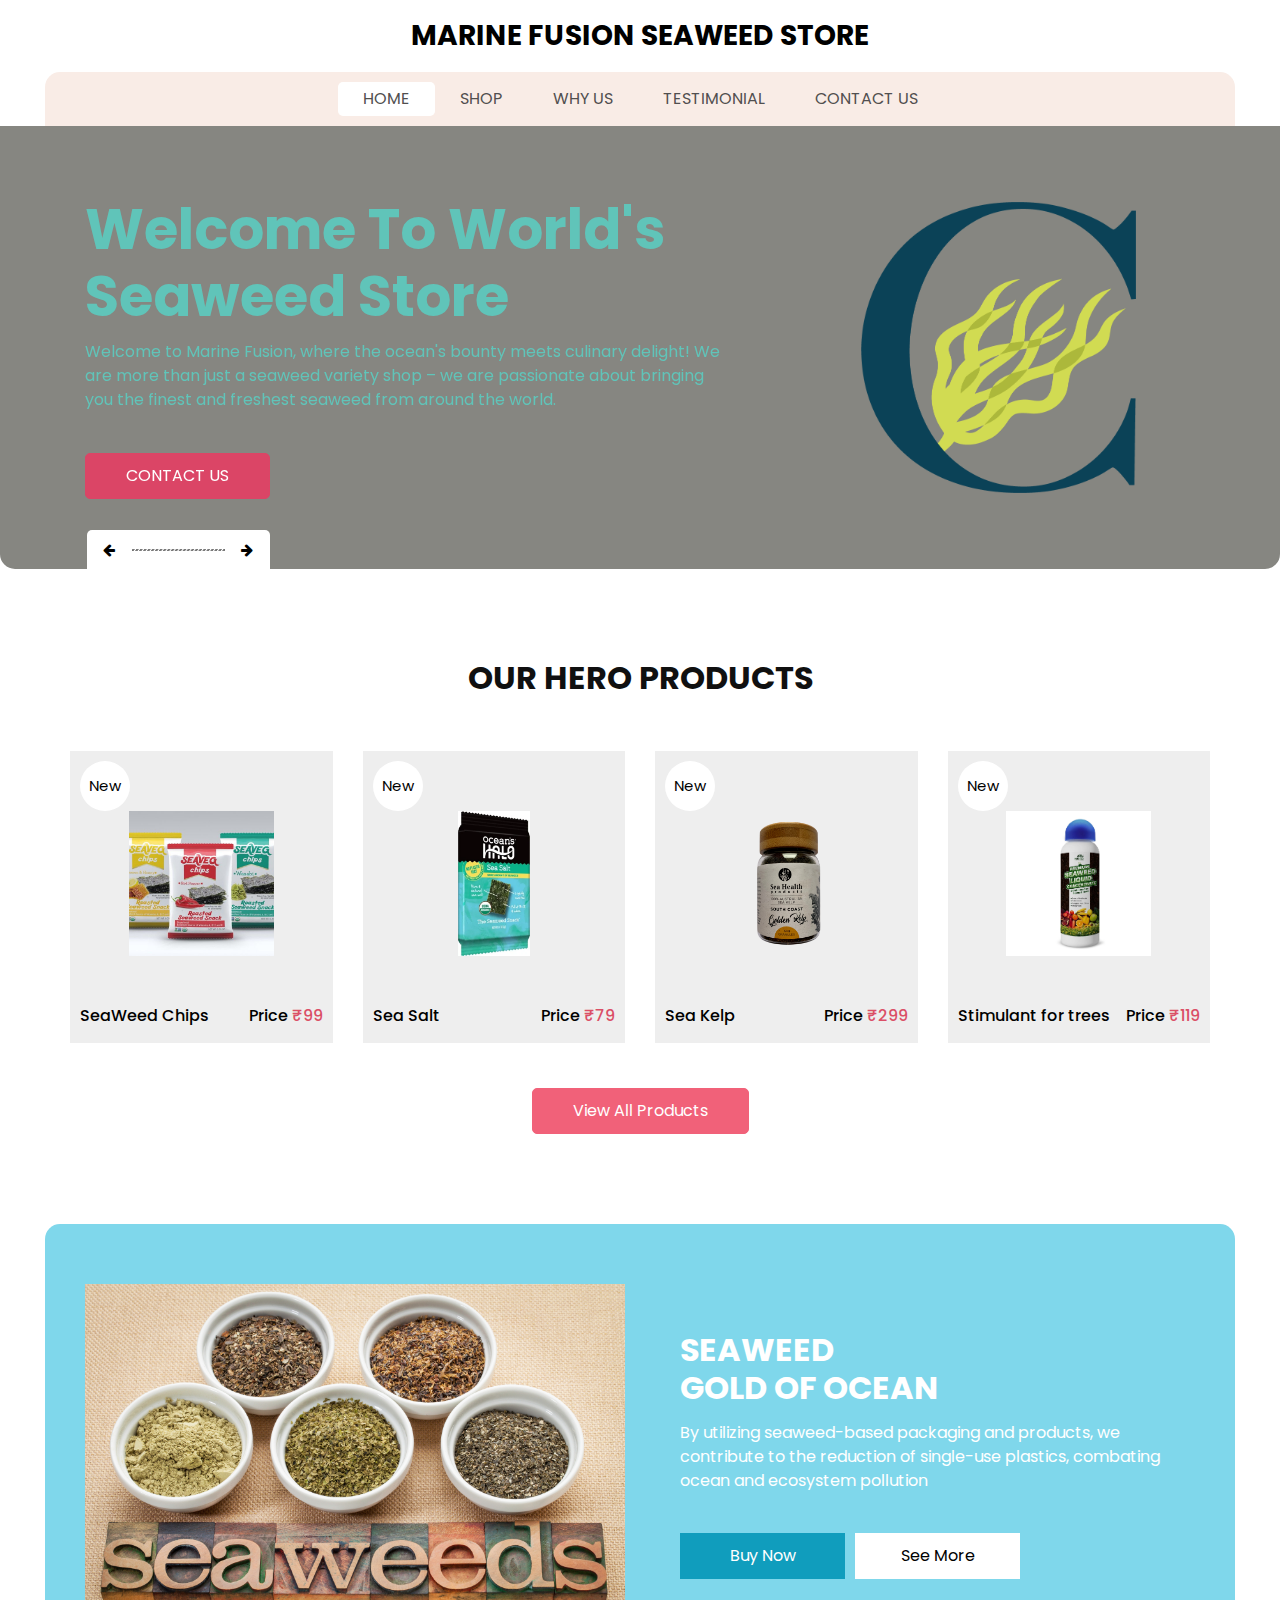
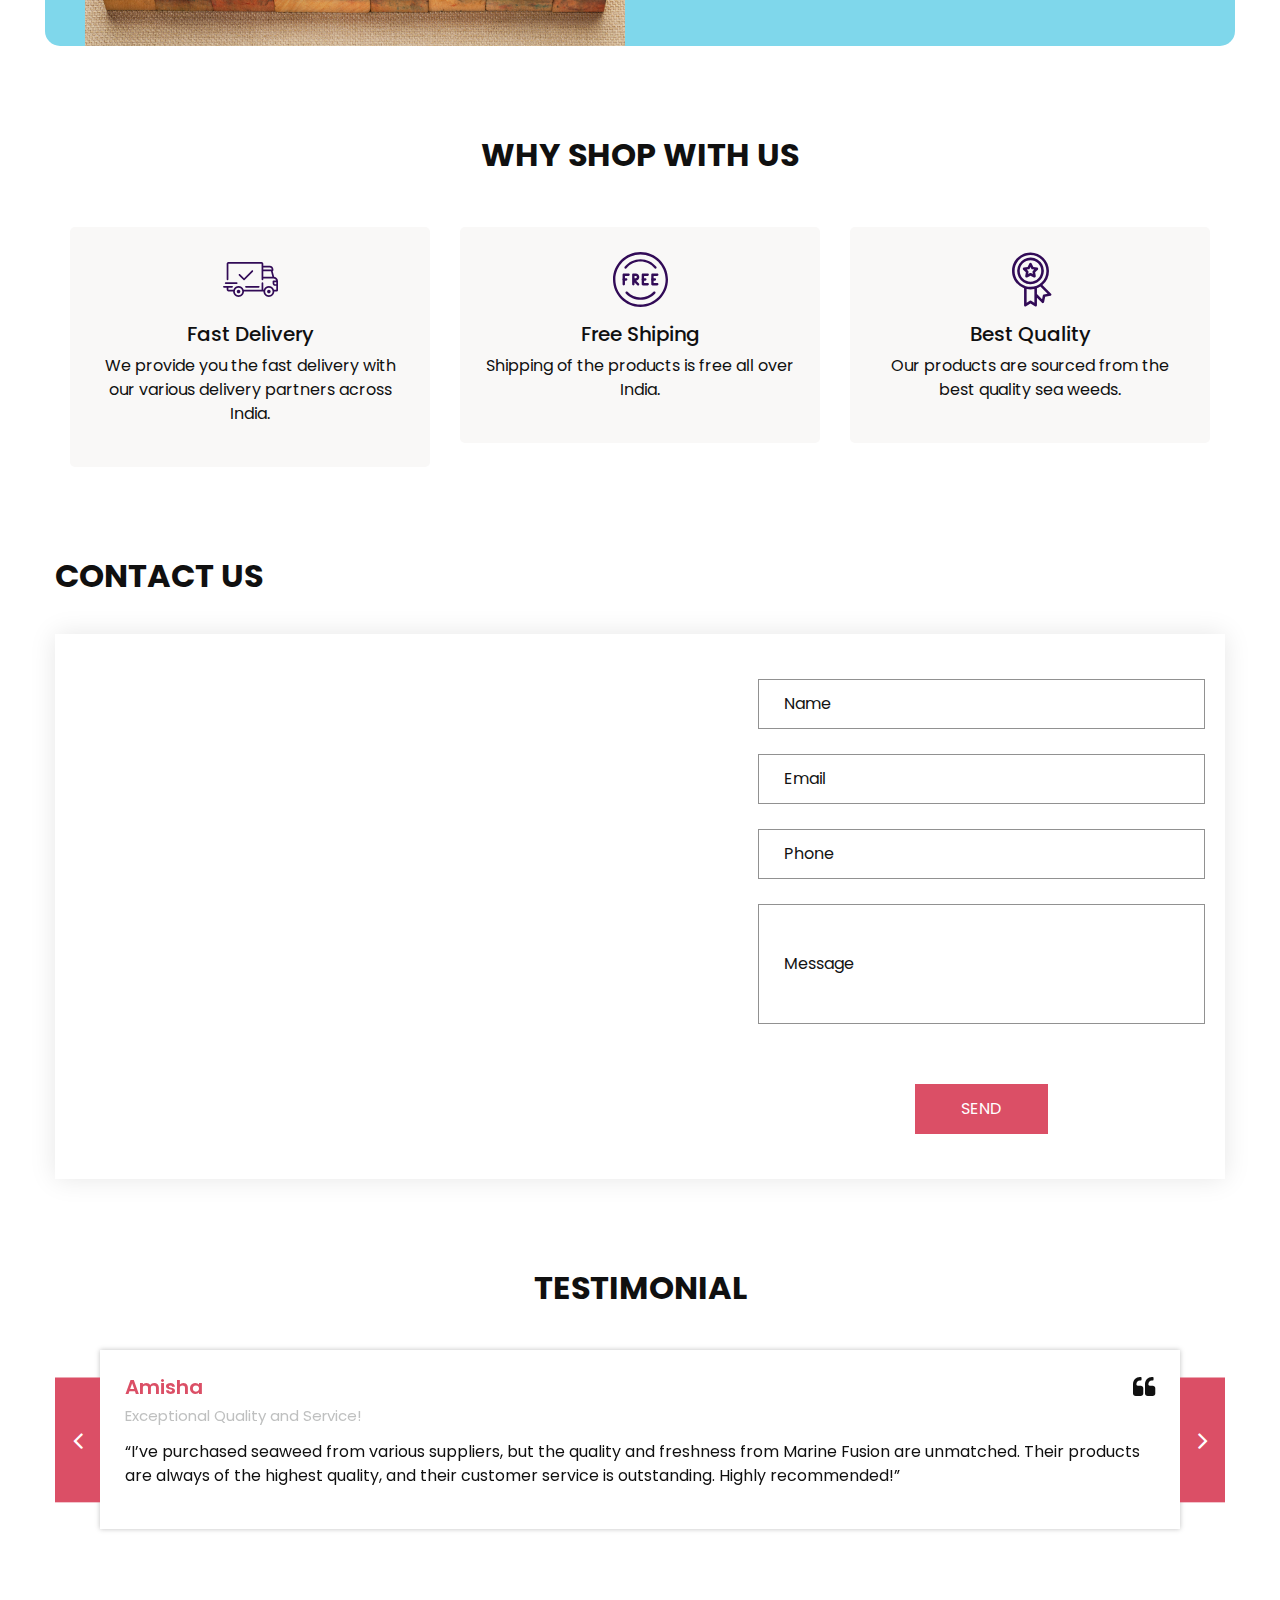
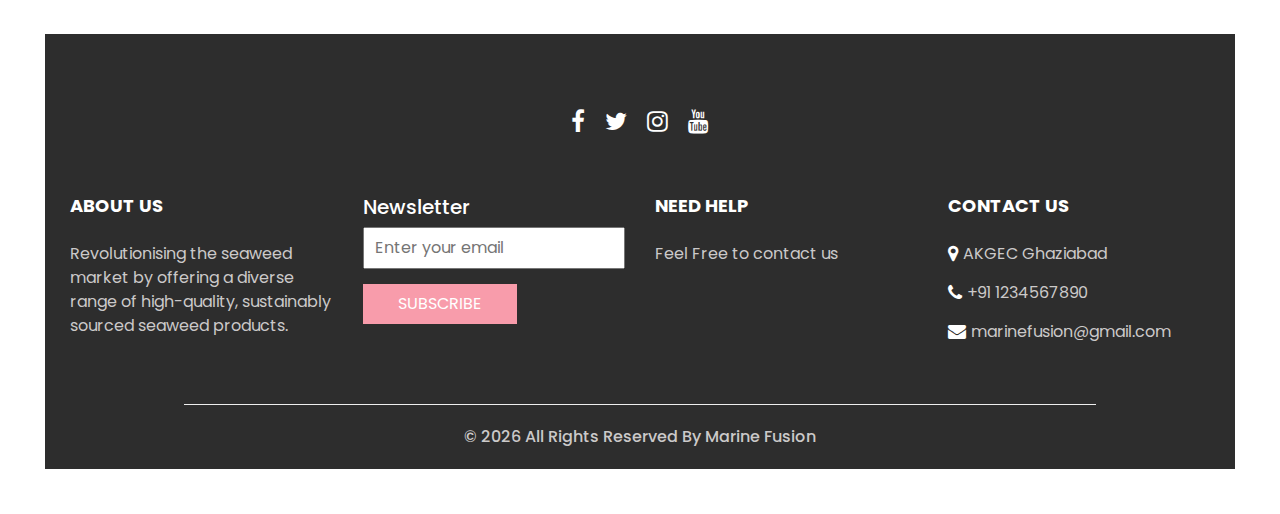
<file: index.html>
<!DOCTYPE html>
<html>

<head>
  <!-- Basic -->
  <meta charset="utf-8" />
  <meta http-equiv="X-UA-Compatible" content="IE=edge" />
  <!-- Mobile Metas -->
  <meta name="viewport" content="width=device-width, initial-scale=1, shrink-to-fit=no" />
  <!-- Site Metas -->
  <meta name="keywords" content="" />
  <meta name="description" content="" />
  <meta name="author" content="" />
  <link rel="shortcut icon" href="images/favicon.png" type="image/x-icon">

  <title>
    Marine Fusion
  </title>

  <!-- slider stylesheet -->
  <link rel="stylesheet" type="text/css" href="https://cdnjs.cloudflare.com/ajax/libs/OwlCarousel2/2.3.4/assets/owl.carousel.min.css" />

  <!-- bootstrap core css -->
  <link rel="stylesheet" type="text/css" href="css/bootstrap.css" />

  <!-- Custom styles for this template -->
  <link href="css/style.css" rel="stylesheet" />
  <!-- responsive style -->
  <link href="css/responsive.css" rel="stylesheet" />
</head>

<body>
  <div class="hero_area">
    <!-- header section strats -->
    <header class="header_section">
      <nav class="navbar navbar-expand-lg custom_nav-container ">
        <a class="navbar-brand" href="index.html">
          <span>
           Marine Fusion Seaweed Store
          </span>
        </a>
        <button class="navbar-toggler" type="button" data-toggle="collapse" data-target="#navbarSupportedContent" aria-controls="navbarSupportedContent" aria-expanded="false" aria-label="Toggle navigation">
          <span class=""></span>
        </button>

        <div class="collapse navbar-collapse" id="navbarSupportedContent">
          <ul class="navbar-nav  ">
            <li class="nav-item active">
              <a class="nav-link" href="index.html">Home <span class="sr-only">(current)</span></a>
            </li>
            <li class="nav-item">
              <a class="nav-link" href="shop.html">
                Shop
              </a>
            </li>
            <li class="nav-item">
              <a class="nav-link" href="why.html">
                Why Us
              </a>
            </li>
            <li class="nav-item">
              <a class="nav-link" href="testimonial.html">
                Testimonial
              </a>
            </li>
            <li class="nav-item">
              <a class="nav-link" href="contact.html">Contact Us</a>
            </li>
          </ul>
          
            
           
          </div>
        </div>
      </nav>
    </header>
    <!-- end header section -->
    <!-- slider section -->

    <section class="slider_section">
      <div class="slider_container">
        <div id="carouselExampleIndicators" class="carousel slide" data-ride="carousel">
          <div class="carousel-inner">
            <div class="carousel-item active">
              <div class="container-fluid">
                <div class="row">
                  <div class="col-md-7">
                    <div class="detail-box">
                      <h1>
                        Welcome To World's <br>
                        Seaweed Store
                      </h1>
                      <p>
                        Welcome to Marine Fusion, where the ocean's bounty meets culinary delight! We are more than just a seaweed variety shop – we are passionate about bringing you the finest and freshest seaweed from around the world.
                      </p>
                      <a href="contact.html">
                        Contact Us
                      </a>
                    </div>
                  </div>
                  <div class="col-md-5 ">
                    <div class="img-box">
                      <img src="images/myimg1.png" alt="" />
                    </div>
                  </div>
                </div>
              </div>
            </div>
            <div class="carousel-item ">
              <div class="container-fluid">
                <div class="row">
                  <div class="col-md-7">
                    <div class="detail-box">
                      <h1>
                        Welcome To World's <br>
                        Seaweed Store
                      </h1>
                      <p>
                        Welcome to Marine Fusion, where the ocean's bounty meets culinary delight! We are more than just a seaweed variety shop – we are passionate about bringing you the finest and freshest seaweed from around the world.
                      </p>
                      <a href="">
                        Contact Us
                      </a>
                    </div>
                  </div>
                  <div class="col-md-5 ">
                    <div class="img-box">
                      <img src="images/im.jpg" alt="" />
                    </div>
                  </div>
                </div>
              </div>
            </div>
            <div class="carousel-item ">
              <div class="container-fluid">
                <div class="row">
                  <div class="col-md-7">
                    <div class="detail-box">
                      <h1>
                        Welcome To World's <br>
                        Seaweed Store
                      </h1>
                      <p>
                        Welcome to Marine Fusion, where the ocean's bounty meets culinary delight! We are more than just a seaweed variety shop – we are passionate about bringing you the finest and freshest seaweed from around the world.
                      </p>
                      <a href="">
                        Contact Us
                      </a>
                    </div>
                  </div>
                  <div class="col-md-5 ">
                    <div class="img-box">
                      <img src="images/im.jpg" alt="" />
                    </div>
                  </div>
                </div>
              </div>
            </div>
          </div>
          <div class="carousel_btn-box">
            <a class="carousel-control-prev" href="#carouselExampleIndicators" role="button" data-slide="prev">
              <i class="fa fa-arrow-left" aria-hidden="true"></i>
              <span class="sr-only">Previous</span>
            </a>
            <img src="images/line.png" alt="" />
            <a class="carousel-control-next" href="#carouselExampleIndicators" role="button" data-slide="next">
              <i class="fa fa-arrow-right" aria-hidden="true"></i>
              <span class="sr-only">Next</span>
            </a>
          </div>
        </div>
      </div>
    </section>

    <!-- end slider section -->
  </div>
  <!-- end hero area -->

  <!-- shop section -->

  <section class="shop_section layout_padding">
    <div class="container">
      <div class="heading_container heading_center">
        <h2>
          Our Hero Products
        </h2>
      </div>
      <div class="row">
        <div class="col-sm-6 col-md-4 col-lg-3">
          <div class="box">
            <a href="">
              <div class="img-box">
                <img src="images/MySeaweed chips.jpg" alt="">
              </div>
              <div class="detail-box">
                <h6>
                  SeaWeed Chips
                </h6>
                <h6>
                  Price
                  <span>
                    ₹99
                  </span>
                </h6>
              </div>
              <div class="new">
                <span>
                  New
                </span>
              </div>
            </a>
          </div>
        </div>
        <div class="col-sm-6 col-md-4 col-lg-3">
          <div class="box">
            <a href="">
              <div class="img-box">
                <img src="images/MyseaSalt.jpg.webp" alt="">
              </div>
              <div class="detail-box">
                <h6>
                  Sea Salt
                </h6>
                <h6>
                  Price
                  <span>
                    ₹79
                  </span>
                </h6>
              </div>
              <div class="new">
                <span>
                  New
                </span>
              </div>
            </a>
          </div>
        </div>
        <div class="col-sm-6 col-md-4 col-lg-3">
          <div class="box">
            <a href="">
              <div class="img-box">
                <img src="images/MySea Kelp.PNG" alt="">
              </div>
              <div class="detail-box">
                <h6>
                  Sea Kelp
                </h6>
                <h6>
                  Price
                  <span>
                    ₹299
                  </span>
                </h6>
              </div>
              <div class="new">
                <span>
                  New
                </span>
              </div>
            </a>
          </div>
        </div>
        <div class="col-sm-6 col-md-4 col-lg-3">
          <div class="box">
            <a href="">
              <div class="img-box">
                <img src="images/MyStimulant for trees.jpg.webp" alt="">
              </div>
              <div class="detail-box">
                <h6>
                  Stimulant for trees
                </h6>
                <h6>
                  Price
                  <span>
                    ₹119
                  </span>
                </h6>
              </div>
              <div class="new">
                <span>
                  New
                </span>
              </div>
            </a>
          </div>
        </div>
      </div>
      <div class="btn-box">
        <a href="shop.html">
          View All Products
        </a>
      </div>
    </div>
  </section>

  <!-- end shop section -->

  <!-- saving section -->

  <section class="saving_section ">
    <div class="box">
      <div class="container-fluid">
        <div class="row">
          <div class="col-lg-6">
            <div class="img-box">
              <img src="images/myimg2.jpg" alt="">
            </div>
          </div>
          <div class="col-lg-6">
            <div class="detail-box">
              <div class="heading_container">
                <h2>
                  Seaweed <br>
                  gold of ocean
                </h2>
              </div>
              <p>
                By utilizing seaweed-based packaging and products, we contribute to the reduction of single-use plastics, combating ocean and ecosystem pollution
              </p>
              <div class="btn-box">
                <a href="shop.html" class="btn1">
                  Buy Now
                </a>
                <a href="why.html" class="btn2">
                  See More
                </a>
              </div>
            </div>
          </div>
        </div>
      </div>
    </div>
  </section>

  <!-- end saving section -->

  <!-- why section -->

  <section class="why_section layout_padding">
    <div class="container">
      <div class="heading_container heading_center">
        <h2>
          Why Shop With Us
        </h2>
      </div>
      <div class="row">
        <div class="col-md-4">
          <div class="box ">
            <div class="img-box">
              <svg version="1.1" id="Layer_1" xmlns="http://www.w3.org/2000/svg" xmlns:xlink="http://www.w3.org/1999/xlink" x="0px" y="0px" viewBox="0 0 512 512" style="enable-background:new 0 0 512 512;" xml:space="preserve">
                <g>
                  <g>
                    <path d="M476.158,231.363l-13.259-53.035c3.625-0.77,6.345-3.986,6.345-7.839v-8.551c0-18.566-15.105-33.67-33.67-33.67h-60.392
                 V110.63c0-9.136-7.432-16.568-16.568-16.568H50.772c-9.136,0-16.568,7.432-16.568,16.568V256c0,4.427,3.589,8.017,8.017,8.017
                 c4.427,0,8.017-3.589,8.017-8.017V110.63c0-0.295,0.239-0.534,0.534-0.534h307.841c0.295,0,0.534,0.239,0.534,0.534v145.372
                 c0,4.427,3.589,8.017,8.017,8.017c4.427,0,8.017-3.589,8.017-8.017v-9.088h94.569c0.008,0,0.014,0.002,0.021,0.002
                 c0.008,0,0.015-0.001,0.022-0.001c11.637,0.008,21.518,7.646,24.912,18.171h-24.928c-4.427,0-8.017,3.589-8.017,8.017v17.102
                 c0,13.851,11.268,25.119,25.119,25.119h9.086v35.273h-20.962c-6.886-19.883-25.787-34.205-47.982-34.205
                 s-41.097,14.322-47.982,34.205h-3.86v-60.393c0-4.427-3.589-8.017-8.017-8.017c-4.427,0-8.017,3.589-8.017,8.017v60.391H192.817
                 c-6.886-19.883-25.787-34.205-47.982-34.205s-41.097,14.322-47.982,34.205H50.772c-0.295,0-0.534-0.239-0.534-0.534v-17.637
                 h34.739c4.427,0,8.017-3.589,8.017-8.017s-3.589-8.017-8.017-8.017H8.017c-4.427,0-8.017,3.589-8.017,8.017
                 s3.589,8.017,8.017,8.017h26.188v17.637c0,9.136,7.432,16.568,16.568,16.568h43.304c-0.002,0.178-0.014,0.355-0.014,0.534
                 c0,27.996,22.777,50.772,50.772,50.772s50.772-22.776,50.772-50.772c0-0.18-0.012-0.356-0.014-0.534h180.67
                 c-0.002,0.178-0.014,0.355-0.014,0.534c0,27.996,22.777,50.772,50.772,50.772c27.995,0,50.772-22.776,50.772-50.772
                 c0-0.18-0.012-0.356-0.014-0.534h26.203c4.427,0,8.017-3.589,8.017-8.017v-85.511C512,251.989,496.423,234.448,476.158,231.363z
                  M375.182,144.301h60.392c9.725,0,17.637,7.912,17.637,17.637v0.534h-78.029V144.301z M375.182,230.881v-52.376h71.235
                 l13.094,52.376H375.182z M144.835,401.904c-19.155,0-34.739-15.583-34.739-34.739s15.584-34.739,34.739-34.739
                 c19.155,0,34.739,15.583,34.739,34.739S163.99,401.904,144.835,401.904z M427.023,401.904c-19.155,0-34.739-15.583-34.739-34.739
                 s15.584-34.739,34.739-34.739c19.155,0,34.739,15.583,34.739,34.739S446.178,401.904,427.023,401.904z M495.967,299.29h-9.086
                 c-5.01,0-9.086-4.076-9.086-9.086v-9.086h18.171V299.29z" />
                  </g>
                </g>
                <g>
                  <g>
                    <path d="M144.835,350.597c-9.136,0-16.568,7.432-16.568,16.568c0,9.136,7.432,16.568,16.568,16.568
                 c9.136,0,16.568-7.432,16.568-16.568C161.403,358.029,153.971,350.597,144.835,350.597z" />
                  </g>
                </g>
                <g>
                  <g>
                    <path d="M427.023,350.597c-9.136,0-16.568,7.432-16.568,16.568c0,9.136,7.432,16.568,16.568,16.568
                 c9.136,0,16.568-7.432,16.568-16.568C443.591,358.029,436.159,350.597,427.023,350.597z" />
                  </g>
                </g>
                <g>
                  <g>
                    <path d="M332.96,316.393H213.244c-4.427,0-8.017,3.589-8.017,8.017s3.589,8.017,8.017,8.017H332.96
                 c4.427,0,8.017-3.589,8.017-8.017S337.388,316.393,332.96,316.393z" />
                  </g>
                </g>
                <g>
                  <g>
                    <path d="M127.733,282.188H25.119c-4.427,0-8.017,3.589-8.017,8.017s3.589,8.017,8.017,8.017h102.614
                 c4.427,0,8.017-3.589,8.017-8.017S132.16,282.188,127.733,282.188z" />
                  </g>
                </g>
                <g>
                  <g>
                    <path d="M278.771,173.37c-3.13-3.13-8.207-3.13-11.337,0.001l-71.292,71.291l-37.087-37.087c-3.131-3.131-8.207-3.131-11.337,0
                 c-3.131,3.131-3.131,8.206,0,11.337l42.756,42.756c1.565,1.566,3.617,2.348,5.668,2.348s4.104-0.782,5.668-2.348l76.96-76.96
                 C281.901,181.576,281.901,176.501,278.771,173.37z" />
                  </g>
                </g>
                <g>
                </g>
                <g>
                </g>
                <g>
                </g>
                <g>
                </g>
                <g>
                </g>
                <g>
                </g>
                <g>
                </g>
                <g>
                </g>
                <g>
                </g>
                <g>
                </g>
                <g>
                </g>
                <g>
                </g>
                <g>
                </g>
                <g>
                </g>
                <g>
                </g>
              </svg>
            </div>
            <div class="detail-box">
              <h5>
                Fast Delivery
              </h5>
              <p>
                We provide you the fast delivery with our various delivery partners across India.
              </p>
            </div>
          </div>
        </div>
        <div class="col-md-4">
          <div class="box ">
            <div class="img-box">
              <svg version="1.1" id="Capa_1" xmlns="http://www.w3.org/2000/svg" xmlns:xlink="http://www.w3.org/1999/xlink" x="0px" y="0px" viewBox="0 0 490.667 490.667" style="enable-background:new 0 0 490.667 490.667;" xml:space="preserve">
                <g>
                  <g>
                    <path d="M138.667,192H96c-5.888,0-10.667,4.779-10.667,10.667V288c0,5.888,4.779,10.667,10.667,10.667s10.667-4.779,10.667-10.667
                 v-74.667h32c5.888,0,10.667-4.779,10.667-10.667S144.555,192,138.667,192z" />
                  </g>
                </g>
                <g>
                  <g>
                    <path d="M117.333,234.667H96c-5.888,0-10.667,4.779-10.667,10.667S90.112,256,96,256h21.333c5.888,0,10.667-4.779,10.667-10.667
                 S123.221,234.667,117.333,234.667z" />
                  </g>
                </g>
                <g>
                  <g>
                    <path d="M245.333,0C110.059,0,0,110.059,0,245.333s110.059,245.333,245.333,245.333s245.333-110.059,245.333-245.333
                 S380.608,0,245.333,0z M245.333,469.333c-123.52,0-224-100.48-224-224s100.48-224,224-224s224,100.48,224,224
                 S368.853,469.333,245.333,469.333z" />
                  </g>
                </g>
                <g>
                  <g>
                    <path d="M386.752,131.989C352.085,88.789,300.544,64,245.333,64s-106.752,24.789-141.419,67.989
                 c-3.691,4.587-2.965,11.307,1.643,14.997c4.587,3.691,11.307,2.965,14.976-1.643c30.613-38.144,76.096-60.011,124.8-60.011
                 s94.187,21.867,124.779,60.011c2.112,2.624,5.205,3.989,8.32,3.989c2.368,0,4.715-0.768,6.677-2.347
                 C389.717,143.296,390.443,136.576,386.752,131.989z" />
                  </g>
                </g>
                <g>
                  <g>
                    <path d="M376.405,354.923c-4.224-4.032-11.008-3.861-15.061,0.405c-30.613,32.235-71.808,50.005-116.011,50.005
                 s-85.397-17.771-115.989-50.005c-4.032-4.309-10.816-4.437-15.061-0.405c-4.309,4.053-4.459,10.816-0.405,15.083
                 c34.667,36.544,81.344,56.661,131.456,56.661s96.789-20.117,131.477-56.661C380.864,365.739,380.693,358.976,376.405,354.923z" />
                  </g>
                </g>
                <g>
                  <g>
                    <path d="M206.805,255.723c15.701-2.027,27.861-15.488,27.861-31.723c0-17.643-14.357-32-32-32h-21.333
                 c-5.888,0-10.667,4.779-10.667,10.667v42.581c0,0.043,0,0.107,0,0.149V288c0,5.888,4.779,10.667,10.667,10.667
                 S192,293.888,192,288v-16.917l24.448,24.469c2.091,2.069,4.821,3.115,7.552,3.115c2.731,0,5.461-1.045,7.531-3.136
                 c4.16-4.16,4.16-10.923,0-15.083L206.805,255.723z M192,234.667v-21.333h10.667c5.867,0,10.667,4.779,10.667,10.667
                 s-4.8,10.667-10.667,10.667H192z" />
                  </g>
                </g>
                <g>
                  <g>
                    <path d="M309.333,277.333h-32v-64h32c5.888,0,10.667-4.779,10.667-10.667S315.221,192,309.333,192h-42.667
                 c-5.888,0-10.667,4.779-10.667,10.667V288c0,5.888,4.779,10.667,10.667,10.667h42.667c5.888,0,10.667-4.779,10.667-10.667
                 S315.221,277.333,309.333,277.333z" />
                  </g>
                </g>
                <g>
                  <g>
                    <path d="M288,234.667h-21.333c-5.888,0-10.667,4.779-10.667,10.667S260.779,256,266.667,256H288
                 c5.888,0,10.667-4.779,10.667-10.667S293.888,234.667,288,234.667z" />
                  </g>
                </g>
                <g>
                  <g>
                    <path d="M394.667,277.333h-32v-64h32c5.888,0,10.667-4.779,10.667-10.667S400.555,192,394.667,192H352
                 c-5.888,0-10.667,4.779-10.667,10.667V288c0,5.888,4.779,10.667,10.667,10.667h42.667c5.888,0,10.667-4.779,10.667-10.667
                 S400.555,277.333,394.667,277.333z" />
                  </g>
                </g>
                <g>
                  <g>
                    <path d="M373.333,234.667H352c-5.888,0-10.667,4.779-10.667,10.667S346.112,256,352,256h21.333
                 c5.888,0,10.667-4.779,10.667-10.667S379.221,234.667,373.333,234.667z" />
                  </g>
                </g>
                <g>
                </g>
                <g>
                </g>
                <g>
                </g>
                <g>
                </g>
                <g>
                </g>
                <g>
                </g>
                <g>
                </g>
                <g>
                </g>
                <g>
                </g>
                <g>
                </g>
                <g>
                </g>
                <g>
                </g>
                <g>
                </g>
                <g>
                </g>
                <g>
                </g>
              </svg>
            </div>
            <div class="detail-box">
              <h5>
                Free Shiping
              </h5>
              <p>
                Shipping of the products is free all over India.
              </p>
            </div>
          </div>
        </div>
        <div class="col-md-4">
          <div class="box ">
            <div class="img-box">
              <svg id="_30_Premium" height="512" viewBox="0 0 512 512" width="512" xmlns="http://www.w3.org/2000/svg" data-name="30_Premium">
                <g id="filled">
                  <path d="m252.92 300h3.08a124.245 124.245 0 1 0 -4.49-.09c.075.009.15.023.226.03.394.039.789.06 1.184.06zm-96.92-124a100 100 0 1 1 100 100 100.113 100.113 0 0 1 -100-100z" />
                  <path d="m447.445 387.635-80.4-80.4a171.682 171.682 0 0 0 60.955-131.235c0-94.841-77.159-172-172-172s-172 77.159-172 172c0 73.747 46.657 136.794 112 161.2v158.8c-.3 9.289 11.094 15.384 18.656 9.984l41.344-27.562 41.344 27.562c7.574 5.4 18.949-.7 18.656-9.984v-70.109l46.6 46.594c6.395 6.789 18.712 3.025 20.253-6.132l9.74-48.724 48.725-9.742c9.163-1.531 12.904-13.893 6.127-20.252zm-339.445-211.635c0-81.607 66.393-148 148-148s148 66.393 148 148-66.393 148-148 148-148-66.393-148-148zm154.656 278.016a12 12 0 0 0 -13.312 0l-29.344 19.562v-129.378a172.338 172.338 0 0 0 72 0v129.38zm117.381-58.353a12 12 0 0 0 -9.415 9.415l-6.913 34.58-47.709-47.709v-54.749a171.469 171.469 0 0 0 31.467-15.6l67.151 67.152z" />
                  <path d="m287.62 236.985c8.349 4.694 19.251-3.212 17.367-12.618l-5.841-35.145 25.384-25c7.049-6.5 2.89-19.3-6.634-20.415l-35.23-5.306-15.933-31.867c-4.009-8.713-17.457-8.711-21.466 0l-15.933 31.866-35.23 5.306c-9.526 1.119-13.681 13.911-6.634 20.415l25.384 25-5.841 35.145c-1.879 9.406 9 17.31 17.367 12.618l31.62-16.414zm-53-32.359 2.928-17.615a12 12 0 0 0 -3.417-10.516l-12.721-12.531 17.658-2.66a12 12 0 0 0 8.947-6.5l7.985-15.971 7.985 15.972a12 12 0 0 0 8.947 6.5l17.658 2.66-12.723 12.535a12 12 0 0 0 -3.417 10.516l2.928 17.615-15.849-8.231a12 12 0 0 0 -11.058 0z" />
                </g>
              </svg>
            </div>
            <div class="detail-box">
              <h5>
                Best Quality
              </h5>
              <p>
                Our products are sourced from the best quality sea weeds.
              </p>
            </div>
          </div>
        </div>
      </div>
    </div>
  </section>

  <!-- end why section -->


  <!-- gift section -->



  <!-- contact section -->

  <section class="contact_section ">
    <div class="container px-0">
      <div class="heading_container ">
        <h2 class="">
          Contact Us
        </h2>
      </div>
    </div>
    <div class="container container-bg">
      <div class="row">
        <div class="col-lg-7 col-md-6 px-0">
          <div class="map_container">
            <div class="map-responsive">
              <iframe src="https://www.google.com/maps/embed/v1/place?key=AIzaSyACXCxzExnnJjYpPfj52h8AEzF9ul72XkI&q=Ajay+Kumar+Garg+Engineering+College+Ghaziabad" width="600" height="300" frameborder="0" style="border:0; width: 100%; height:100%" allowfullscreen></iframe>
            </div>
          </div>
        </div>
        <div class="col-md-6 col-lg-5 px-0">
          <form action="#">
            <div>
              <input type="text" placeholder="Name" />
            </div>
            <div>
              <input type="email" placeholder="Email" />
            </div>
            <div>
              <input type="text" placeholder="Phone" />
            </div>
            <div>
              <input type="text" class="message-box" placeholder="Message" />
            </div>
            <div class="d-flex ">
              <button>
                SEND
              </button>
            </div>
          </form>
        </div>
      </div>
    </div>
  </section>

  <!-- end contact section -->

  <!-- client section -->
  <section class="client_section layout_padding">
    <div class="container">
      <div class="heading_container heading_center">
        <h2>
          Testimonial
        </h2>
      </div>
    </div>
    <div class="container px-0">
      <div id="customCarousel2" class="carousel  carousel-fade" data-ride="carousel">
        <div class="carousel-inner">
          <div class="carousel-item active">
            <div class="box">
              <div class="client_info">
                <div class="client_name">
                  <h5>
                    Amisha
                  </h5>
                  <h6>
                    Exceptional Quality and Service!
                  </h6>
                </div>
                <i class="fa fa-quote-left" aria-hidden="true"></i>
              </div>
              <p>
                “I’ve purchased seaweed from various suppliers, but the quality and freshness from Marine Fusion are unmatched. Their products are always of the highest quality, and their customer service is outstanding. Highly recommended!”
            </div>
          </div>
          <div class="carousel-item">
            <div class="box">
              <div class="client_info">
                <div class="client_name">
                  <h5>
                    Albert
                  </h5>
                  <h6>
                    Reliable and Fresh!
                  </h6>
                </div>
                <i class="fa fa-quote-left" aria-hidden="true"></i>
              </div>
              <p>
                “I love the seaweed I get from Marine Fusion. It’s always fresh and delivered on time. Their website is easy to navigate, and I appreciate the detailed product descriptions. Definitely my top choice for seaweed!”
              </p>
            </div>
          </div>
          <div class="carousel-item">
            <div class="box">
              <div class="client_info">
                <div class="client_name">
                  <h5>
                    Nick
                  </h5>
                  <h6>
                    A Game Changer for My Kitchen!
                  </h6>
                </div>
                <i class="fa fa-quote-left" aria-hidden="true"></i>
              </div>
              <p>
                As a chef, finding the right ingredients is crucial. Marine Fusion has become my go-to for premium seaweed. Their wide selection and fast shipping have been a game changer for my kitchen.
              </p>
            </div>
          </div>
        </div>
        <div class="carousel_btn-box">
          <a class="carousel-control-prev" href="#customCarousel2" role="button" data-slide="prev">
            <i class="fa fa-angle-left" aria-hidden="true"></i>
            <span class="sr-only">Previous</span>
          </a>
          <a class="carousel-control-next" href="#customCarousel2" role="button" data-slide="next">
            <i class="fa fa-angle-right" aria-hidden="true"></i>
            <span class="sr-only">Next</span>
          </a>
        </div>
      </div>
    </div>
  </section>
  <!-- end client section -->

  <!-- info section -->

  <section class="info_section  layout_padding2-top">
    <div class="social_container">
      <div class="social_box">
        <a href="">
          <i class="fa fa-facebook" aria-hidden="true"></i>
        </a>
        <a href="">
          <i class="fa fa-twitter" aria-hidden="true"></i>
        </a>
        <a href="">
          <i class="fa fa-instagram" aria-hidden="true"></i>
        </a>
        <a href="">
          <i class="fa fa-youtube" aria-hidden="true"></i>
        </a>
      </div>
    </div>
    <div class="info_container ">
      <div class="container">
        <div class="row">
          <div class="col-md-6 col-lg-3">
            <h6>
              ABOUT US
            </h6>
            <p>
              Revolutionising the seaweed market by offering a diverse range of high-quality, sustainably sourced seaweed products. 
          </div>
          <div class="col-md-6 col-lg-3">
            <div class="info_form ">
              <h5>
                Newsletter
              </h5>
              <form action="#">
                <input type="email" placeholder="Enter your email">
                <button>
                  Subscribe
                </button>
              </form>
            </div>
          </div>
          <div class="col-md-6 col-lg-3">
            <h6>
              NEED HELP
            </h6>
            <p>
              Feel Free to contact us 
            </p>
          </div>
          <div class="col-md-6 col-lg-3">
            <h6>
              CONTACT US
            </h6>
            <div class="info_link-box">
              <a href="">
                <i class="fa fa-map-marker" aria-hidden="true"></i>
                <span>AKGEC Ghaziabad</span>
              </a>
              <a href="">
                <i class="fa fa-phone" aria-hidden="true"></i>
                <span>+91 1234567890</span>
              </a>
              <a href="">
                <i class="fa fa-envelope" aria-hidden="true"></i>
                <span> marinefusion@gmail.com</span>
              </a>
            </div>
          </div>
        </div>
      </div>
    </div>
    <!-- footer section -->
    <footer class=" footer_section">
      <div class="container">
        <p>
          &copy; <span id="displayYear"></span> All Rights Reserved By Marine Fusion
          
        </p>
      </div>
    </footer>
    <!-- footer section -->

  </section>

  <!-- end info section -->


  <script src="js/jquery-3.4.1.min.js"></script>
  <script src="js/bootstrap.js"></script>
  <script src="https://cdnjs.cloudflare.com/ajax/libs/OwlCarousel2/2.3.4/owl.carousel.min.js">
  </script>
  <script src="js/custom.js"></script>

</body>

</html>
</file>
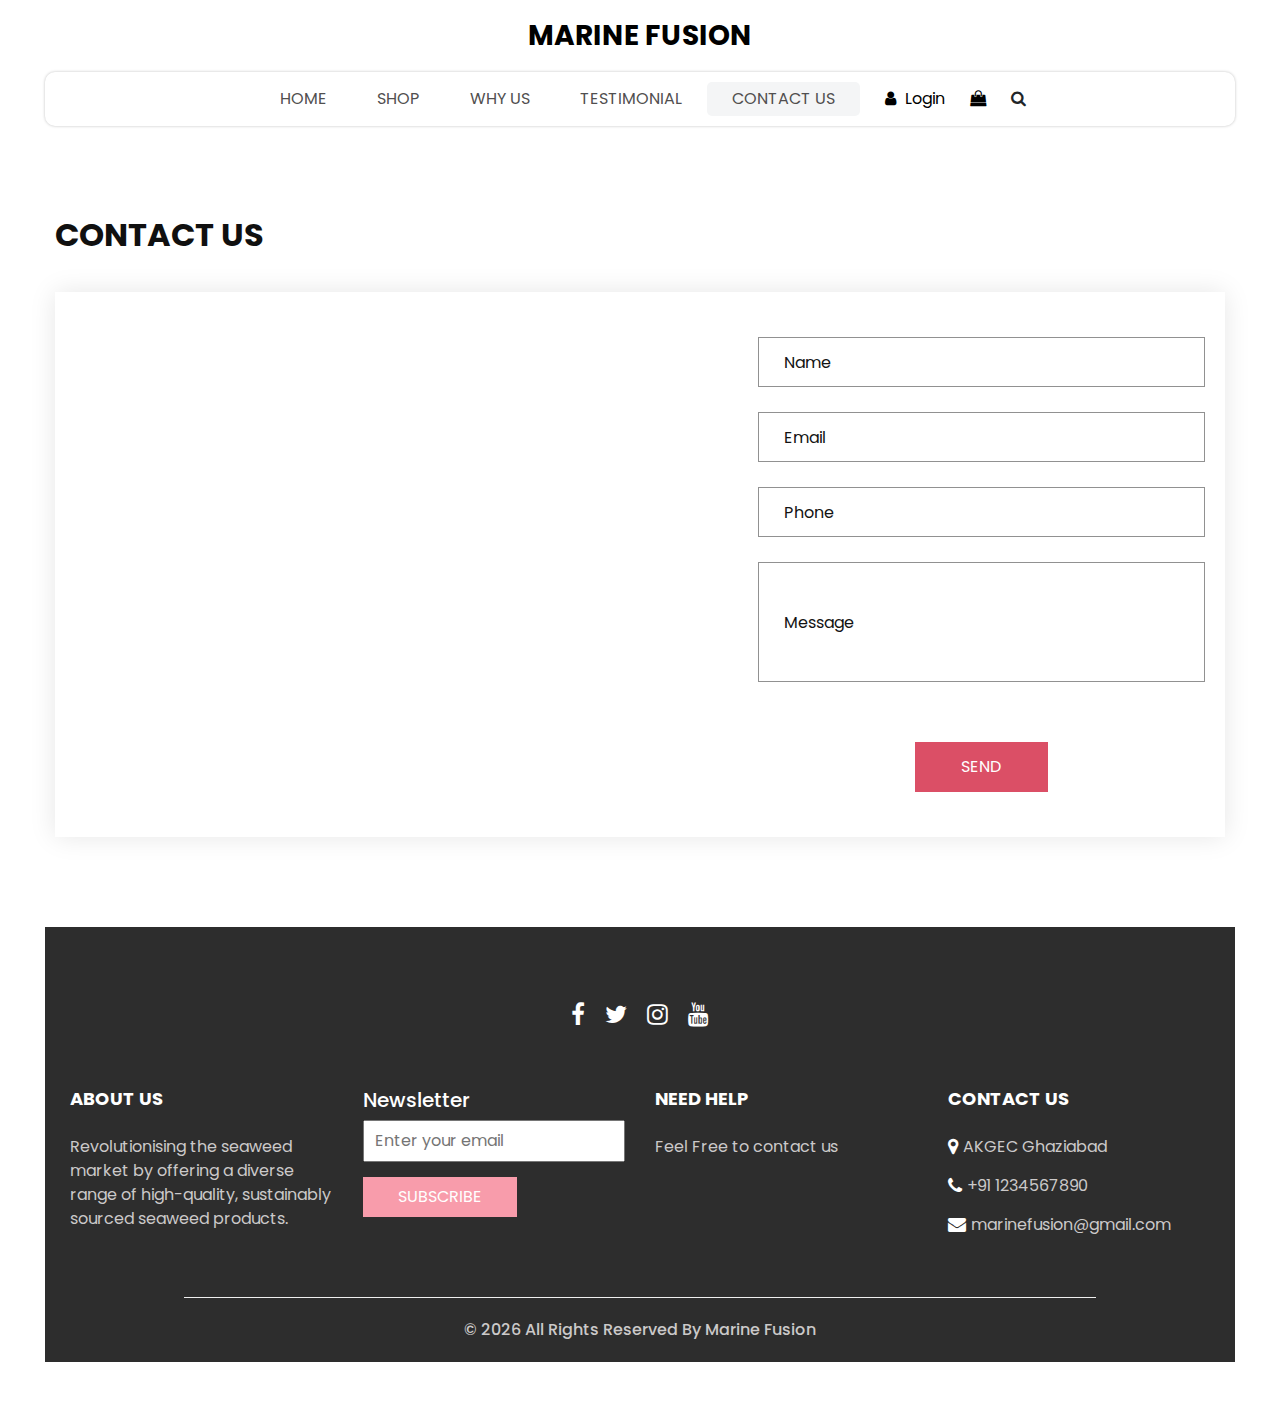
<file: contact.html>
<!DOCTYPE html>
<html>

<head>
  <!-- Basic -->
  <meta charset="utf-8" />
  <meta http-equiv="X-UA-Compatible" content="IE=edge" />
  <!-- Mobile Metas -->
  <meta name="viewport" content="width=device-width, initial-scale=1, shrink-to-fit=no" />
  <!-- Site Metas -->
  <meta name="keywords" content="" />
  <meta name="description" content="" />
  <meta name="author" content="" />
  <link rel="shortcut icon" href="images/favicon.png" type="image/x-icon">

  <title>
    Marine Fusion
  </title>

  <!-- slider stylesheet -->
  <link rel="stylesheet" type="text/css" href="https://cdnjs.cloudflare.com/ajax/libs/OwlCarousel2/2.3.4/assets/owl.carousel.min.css" />

  <!-- bootstrap core css -->
  <link rel="stylesheet" type="text/css" href="css/bootstrap.css" />

  <!-- Custom styles for this template -->
  <link href="css/style.css" rel="stylesheet" />
  <!-- responsive style -->
  <link href="css/responsive.css" rel="stylesheet" />
</head>

<body>
  <div class="hero_area">
    <!-- header section strats -->
    <header class="header_section">
      <nav class="navbar navbar-expand-lg custom_nav-container ">
        <a class="navbar-brand" href="index.html">
          <span>
            Marine Fusion
          </span>
        </a>
        <button class="navbar-toggler" type="button" data-toggle="collapse" data-target="#navbarSupportedContent" aria-controls="navbarSupportedContent" aria-expanded="false" aria-label="Toggle navigation">
          <span class=""></span>
        </button>

        <div class="collapse navbar-collapse innerpage_navbar" id="navbarSupportedContent">
          <ul class="navbar-nav  ">
            <li class="nav-item ">
              <a class="nav-link" href="index.html">Home <span class="sr-only">(current)</span></a>
            </li>
            <li class="nav-item">
              <a class="nav-link" href="shop.html">
                Shop
              </a>
            </li>
            <li class="nav-item">
              <a class="nav-link" href="why.html">
                Why Us
              </a>
            </li>
            <li class="nav-item">
              <a class="nav-link" href="testimonial.html">
                Testimonial
              </a>
            </li>
            <li class="nav-item active">
              <a class="nav-link" href="contact.html">Contact Us</a>
            </li>
          </ul>
          <div class="user_option">
            <a href="">
              <i class="fa fa-user" aria-hidden="true"></i>
              <span>
                Login
              </span>
            </a>
            <a href="">
              <i class="fa fa-shopping-bag" aria-hidden="true"></i>
            </a>
            <form class="form-inline ">
              <button class="btn nav_search-btn" type="submit">
                <i class="fa fa-search" aria-hidden="true"></i>
              </button>
            </form>
          </div>
        </div>
      </nav>
    </header>
    <!-- end header section -->

  </div>
  <!-- end hero area -->

  <!-- contact section -->

  <section class="contact_section layout_padding">
    <div class="container px-0">
      <div class="heading_container ">
        <h2 class="">
          Contact Us
        </h2>
      </div>
    </div>
    <div class="container container-bg">
      <div class="row">
        <div class="col-lg-7 col-md-6 px-0">
          <div class="map_container">
            <div class="map-responsive">
              <iframe src="https://www.google.com/maps/embed/v1/place?key=AIzaSyACXCxzExnnJjYpPfj52h8AEzF9ul72XkI&q=Ajay+Kumar+Garg+Engineering+College+Ghaziabad" width="600" height="300" frameborder="0" style="border:0; width: 100%; height:100%" allowfullscreen></iframe>
            </div>
          </div>
        </div>
        <div class="col-md-6 col-lg-5 px-0">
          <form action="#">
            <div>
              <input type="text" placeholder="Name" />
            </div>
            <div>
              <input type="email" placeholder="Email" />
            </div>
            <div>
              <input type="text" placeholder="Phone" />
            </div>
            <div>
              <input type="text" class="message-box" placeholder="Message" />
            </div>
            <div class="d-flex ">
              <button>
                SEND
              </button>
            </div>
          </form>
        </div>
      </div>
    </div>
  </section>

  <!-- end contact section -->

  <!-- info section -->

 
  <section class="info_section  layout_padding2-top">
    <div class="social_container">
      <div class="social_box">
        <a href="">
          <i class="fa fa-facebook" aria-hidden="true"></i>
        </a>
        <a href="">
          <i class="fa fa-twitter" aria-hidden="true"></i>
        </a>
        <a href="">
          <i class="fa fa-instagram" aria-hidden="true"></i>
        </a>
        <a href="">
          <i class="fa fa-youtube" aria-hidden="true"></i>
        </a>
      </div>
    </div>
    <div class="info_container ">
      <div class="container">
        <div class="row">
          <div class="col-md-6 col-lg-3">
            <h6>
              ABOUT US
            </h6>
            <p>
              Revolutionising the seaweed market by offering a diverse range of high-quality, sustainably sourced seaweed products. 
          </div>
          <div class="col-md-6 col-lg-3">
            <div class="info_form ">
              <h5>
                Newsletter
              </h5>
              <form action="#">
                <input type="email" placeholder="Enter your email">
                <button>
                  Subscribe
                </button>
              </form>
            </div>
          </div>
          <div class="col-md-6 col-lg-3">
            <h6>
              NEED HELP
            </h6>
            <p>
              Feel Free to contact us 
            </p>
          </div>
          <div class="col-md-6 col-lg-3">
            <h6>
              CONTACT US
            </h6>
            <div class="info_link-box">
              <a href="">
                <i class="fa fa-map-marker" aria-hidden="true"></i>
                <span>AKGEC Ghaziabad</span>
              </a>
              <a href="">
                <i class="fa fa-phone" aria-hidden="true"></i>
                <span>+91 1234567890</span>
              </a>
              <a href="">
                <i class="fa fa-envelope" aria-hidden="true"></i>
                <span> marinefusion@gmail.com</span>
              </a>
            </div>
          </div>
        </div>
      </div>
    </div>
    <!-- footer section -->
    <footer class=" footer_section">
      <div class="container">
        <p>
          &copy; <span id="displayYear"></span> All Rights Reserved By Marine Fusion
          
        </p>
      </div>
    </footer>
    <!-- footer section -->

  </section>

  <!-- end info section -->


  <script src="js/jquery-3.4.1.min.js"></script>
  <script src="js/bootstrap.js"></script>
  <script src="https://cdnjs.cloudflare.com/ajax/libs/OwlCarousel2/2.3.4/owl.carousel.min.js">
  </script>
  <script src="js/custom.js"></script>

</body>

</html>
</file>
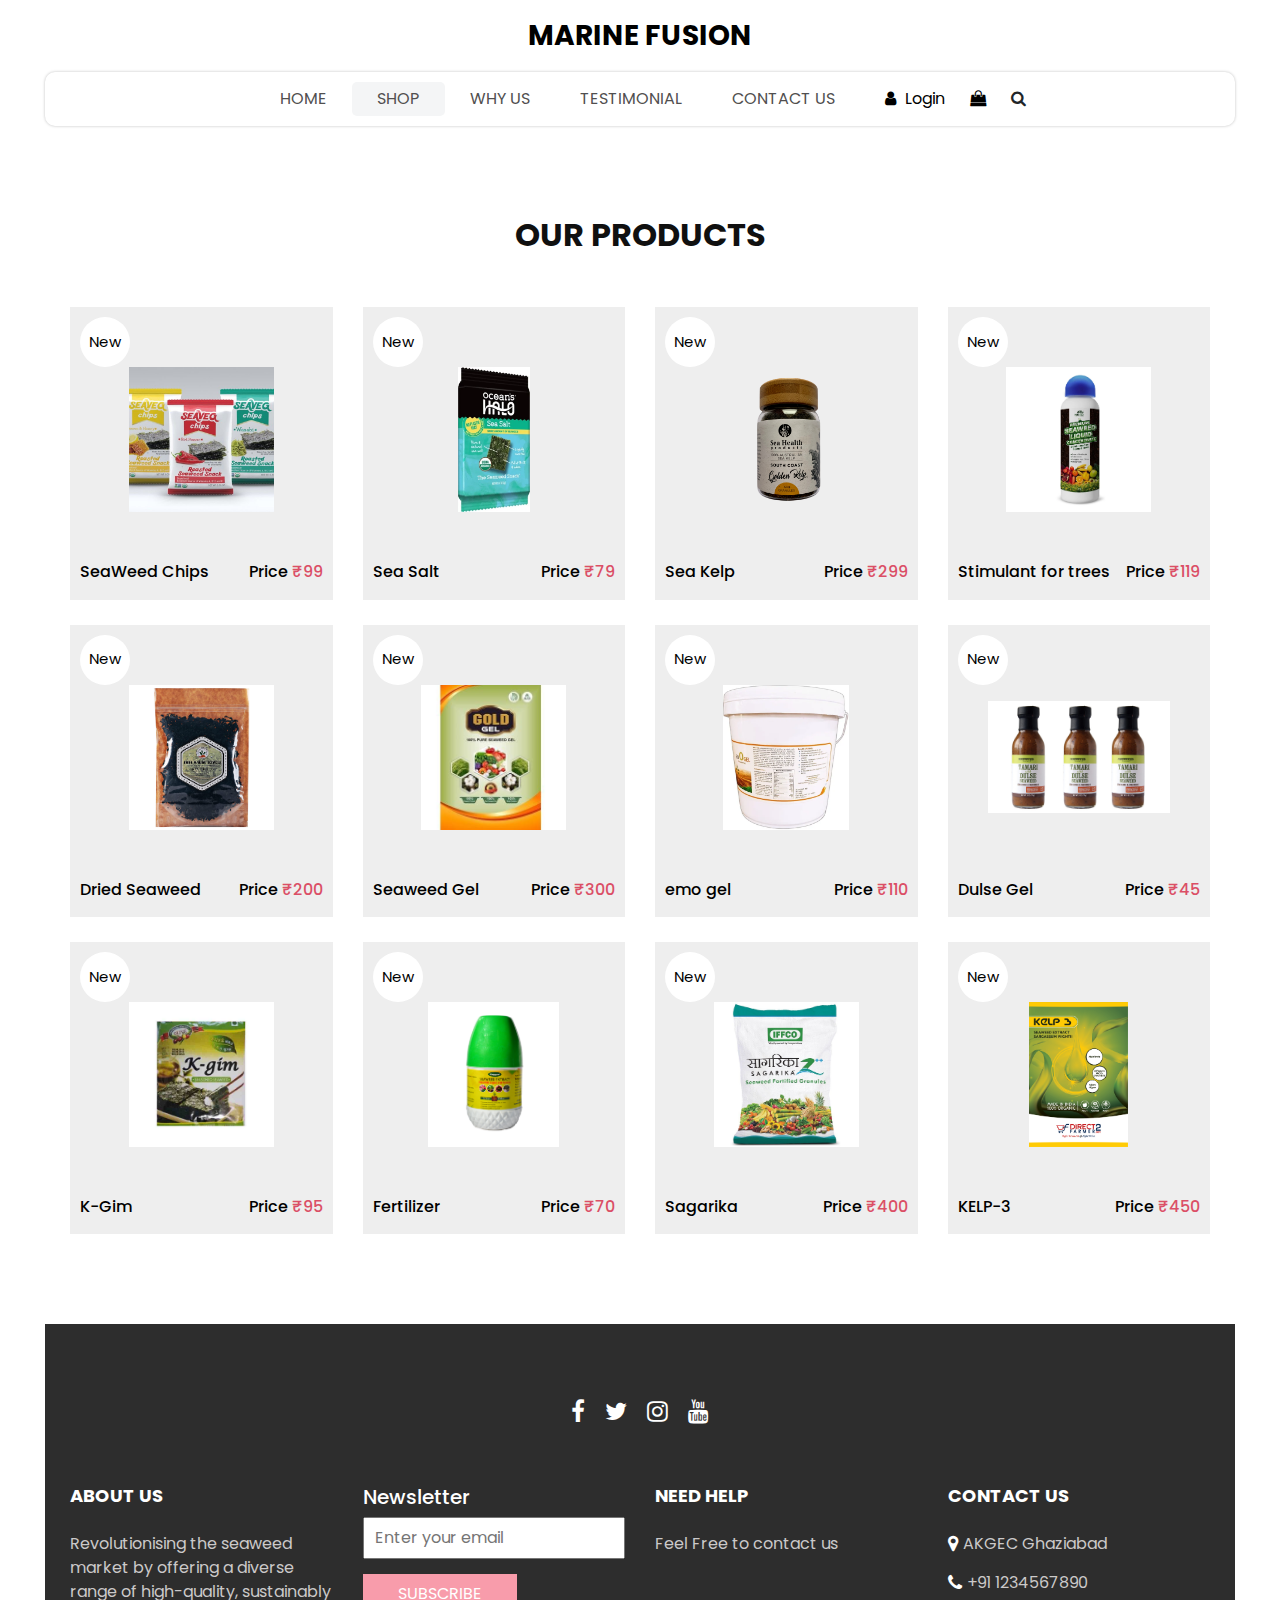
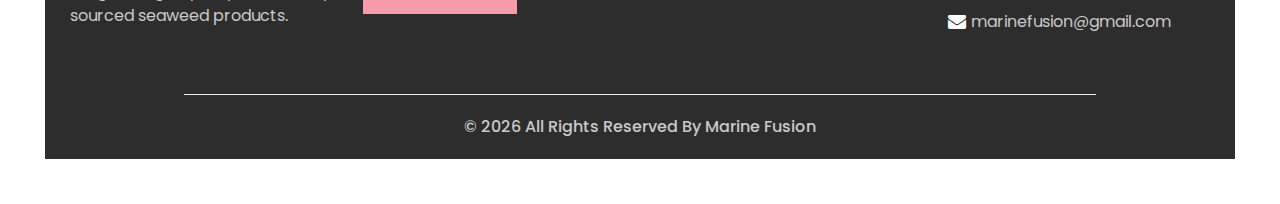
<file: shop.html>
<!DOCTYPE html>
<html>

<head>
  <!-- Basic -->
  <meta charset="utf-8" />
  <meta http-equiv="X-UA-Compatible" content="IE=edge" />
  <!-- Mobile Metas -->
  <meta name="viewport" content="width=device-width, initial-scale=1, shrink-to-fit=no" />
  <!-- Site Metas -->
  <meta name="keywords" content="" />
  <meta name="description" content="" />
  <meta name="author" content="" />
  <link rel="shortcut icon" href="images/favicon.png" type="image/x-icon">

  <title>
    Marine Fusion
  </title>

  <!-- slider stylesheet -->
  <link rel="stylesheet" type="text/css" href="https://cdnjs.cloudflare.com/ajax/libs/OwlCarousel2/2.3.4/assets/owl.carousel.min.css" />

  <!-- bootstrap core css -->
  <link rel="stylesheet" type="text/css" href="css/bootstrap.css" />

  <!-- Custom styles for this template -->
  <link href="css/style.css" rel="stylesheet" />
  <!-- responsive style -->
  <link href="css/responsive.css" rel="stylesheet" />
</head>

<body>
  <div class="hero_area">
    <!-- header section strats -->
    <header class="header_section">
      <nav class="navbar navbar-expand-lg custom_nav-container ">
        <a class="navbar-brand" href="index.html">
          <span>
            Marine Fusion
          </span>
        </a>
        <button class="navbar-toggler" type="button" data-toggle="collapse" data-target="#navbarSupportedContent" aria-controls="navbarSupportedContent" aria-expanded="false" aria-label="Toggle navigation">
          <span class=""></span>
        </button>

        <div class="collapse navbar-collapse innerpage_navbar" id="navbarSupportedContent">
          <ul class="navbar-nav  ">
            <li class="nav-item ">
              <a class="nav-link" href="index.html">Home <span class="sr-only">(current)</span></a>
            </li>
            <li class="nav-item active">
              <a class="nav-link" href="shop.html">
                Shop
              </a>
            </li>
            <li class="nav-item">
              <a class="nav-link" href="why.html">
                Why Us
              </a>
            </li>
            <li class="nav-item">
              <a class="nav-link" href="testimonial.html">
                Testimonial
              </a>
            </li>
            <li class="nav-item">
              <a class="nav-link" href="contact.html">Contact Us</a>
            </li>
          </ul>
          <div class="user_option">
            <a href="">
              <i class="fa fa-user" aria-hidden="true"></i>
              <span>
                Login
              </span>
            </a>
            <a href="">
              <i class="fa fa-shopping-bag" aria-hidden="true"></i>
            </a>
            <form class="form-inline ">
              <button class="btn nav_search-btn" type="submit">
                <i class="fa fa-search" aria-hidden="true"></i>
              </button>
            </form>
          </div>
        </div>
      </nav>
    </header>
    <!-- end header section -->

  </div>
  <!-- end hero area -->

 
  <section class="shop_section layout_padding">
    <div class="container">
      <div class="heading_container heading_center">
        <h2>
          Our Products
        </h2>
      </div>
      <div class="row">
        <div class="col-sm-6 col-md-4 col-lg-3">
          <div class="box">
            <a href="">
              <div class="img-box">
                <img src="images/MySeaweed chips.jpg" alt="">
              </div>
              <div class="detail-box">
                <h6>
                  SeaWeed Chips
                </h6>
                <h6>
                  Price
                  <span>
                    ₹99
                  </span>
                </h6>
              </div>
              <div class="new">
                <span>
                  New
                </span>
              </div>
            </a>
          </div>
        </div>
        <div class="col-sm-6 col-md-4 col-lg-3">
          <div class="box">
            <a href="">
              <div class="img-box">
                <img src="images/MyseaSalt.jpg.webp" alt="">
              </div>
              <div class="detail-box">
                <h6>
                  Sea Salt
                </h6>
                <h6>
                  Price
                  <span>
                    ₹79
                  </span>
                </h6>
              </div>
              <div class="new">
                <span>
                  New
                </span>
              </div>
            </a>
          </div>
        </div>
        <div class="col-sm-6 col-md-4 col-lg-3">
          <div class="box">
            <a href="">
              <div class="img-box">
                <img src="images/MySea Kelp.PNG" alt="">
              </div>
              <div class="detail-box">
                <h6>
                  Sea Kelp
                </h6>
                <h6>
                  Price
                  <span>
                    ₹299
                  </span>
                </h6>
              </div>
              <div class="new">
                <span>
                  New
                </span>
              </div>
            </a>
          </div>
        </div>
        <div class="col-sm-6 col-md-4 col-lg-3">
          <div class="box">
            <a href="">
              <div class="img-box">
                <img src="images/MyStimulant for trees.jpg.webp" alt="">
              </div>
              <div class="detail-box">
                <h6>
                  Stimulant for trees
                </h6>
                <h6>
                  Price
                  <span>
                    ₹119
                  </span>
                </h6>
              </div>
              <div class="new">
                <span>
                  New
                </span>
              </div>
            </a>
          </div>
        </div>
        <div class="col-sm-6 col-md-4 col-lg-3">
          <div class="box">
            <a href="">
              <div class="img-box">
                <img src="images/wakame1.jpg" alt="">
              </div>
              <div class="detail-box">
                <h6>
                  Dried Seaweed
                </h6>
                <h6>
                  Price
                  <span>
                    ₹200
                  </span>
                </h6>
              </div>
              <div class="new">
                <span>
                  New
                </span>
              </div>
            </a>
          </div>
        </div>
        <div class="col-sm-6 col-md-4 col-lg-3">
          <div class="box">
            <a href="">
              <div class="img-box">
                <img src="images/Goldgelseaweedgel.jpg" alt="">
              </div>
              <div class="detail-box">
                <h6>
                  Seaweed Gel
                </h6>
                <h6>
                  Price
                  <span>
                    ₹300
                  </span>
                </h6>
              </div>
              <div class="new">
                <span>
                  New
                </span>
              </div>
            </a>
          </div>
        </div>
        <div class="col-sm-6 col-md-4 col-lg-3">
          <div class="box">
            <a href="">
              <div class="img-box">
                <img src="images/emo-seaweed-liquid-gel-500x500.webp" alt="">
              </div>
              <div class="detail-box">
                <h6>
                  emo gel
                </h6>
                <h6>
                  Price
                  <span>
                    ₹110
                  </span>
                </h6>
              </div>
              <div class="new">
                <span>
                  New
                </span>
              </div>
            </a>
          </div>
        </div>
        <div class="col-sm-6 col-md-4 col-lg-3">
          <div class="box">
            <a href="">
              <div class="img-box">
                <img src="images/NewSeasonsTamari_900.jpg" alt="">
              </div>
              <div class="detail-box">
                <h6>
                  Dulse Gel
                </h6>
                <h6>
                  Price
                  <span>
                    ₹45
                  </span>
                </h6>
              </div>
              <div class="new">
                <span>
                  New
                </span>
              </div>
            </a>
          </div>
        </div>
        <div class="col-sm-6 col-md-4 col-lg-3">
          <div class="box">
            <a href="">
              <div class="img-box">
                <img src="images/K-Gim.jpg" alt="">
              </div>
              <div class="detail-box">
                <h6>
                  K-Gim
                </h6>
                <h6>
                  Price
                  <span>
                    ₹95
                  </span>
                </h6>
              </div>
              <div class="new">
                <span>
                  New
                </span>
              </div>
            </a>
          </div>
        </div>
        <div class="col-sm-6 col-md-4 col-lg-3">
          <div class="box">
            <a href="">
              <div class="img-box">
                <img src="images/DSC_0385-resize.png" alt="">
              </div>
              <div class="detail-box">
                <h6>
                  Fertilizer
                </h6>
                <h6>
                  Price
                  <span>
                    ₹70
                  </span>
                </h6>
              </div>
              <div class="new">
                <span>
                  New
                </span>
              </div>
            </a>
          </div>
        </div>
        <div class="col-sm-6 col-md-4 col-lg-3">
          <div class="box">
            <a href="">
              <div class="img-box">
                <img src="images/sagarika_z_10kg_sack_1-min.jpg" alt="">
              </div>
              <div class="detail-box">
                <h6>
                  Sagarika
                </h6>
                <h6>
                  Price
                  <span>
                    ₹400
                  </span>
                </h6>
              </div>
              <div class="new">
                <span>
                  New
                </span>
              </div>
            </a>
          </div>
        </div>
        <div class="col-sm-6 col-md-4 col-lg-3">
          <div class="box">
            <a href="">
              <div class="img-box">
                <img src="images/KELP-3-Packshot-1.jpg" alt="">
              </div>
              <div class="detail-box">
                <h6>
                  KELP-3
                </h6>
                <h6>
                  Price
                  <span>
                    ₹450
                  </span>
                </h6>
              </div>
              <div class="new">
                <span>
                  New
                </span>
              </div>
            </a>
          </div>
        </div>
      </div>
      </div>
    </div>
  </section>
  <!-- end shop section -->

  <!-- info section -->

  <section class="info_section  layout_padding2-top">
    <div class="social_container">
      <div class="social_box">
        <a href="">
          <i class="fa fa-facebook" aria-hidden="true"></i>
        </a>
        <a href="">
          <i class="fa fa-twitter" aria-hidden="true"></i>
        </a>
        <a href="">
          <i class="fa fa-instagram" aria-hidden="true"></i>
        </a>
        <a href="">
          <i class="fa fa-youtube" aria-hidden="true"></i>
        </a>
      </div>
    </div>
    <div class="info_container ">
      <div class="container">
        <div class="row">
          <div class="col-md-6 col-lg-3">
            <h6>
              ABOUT US
            </h6>
            <p>
              Revolutionising the seaweed market by offering a diverse range of high-quality, sustainably sourced seaweed products. 
          </div>
          <div class="col-md-6 col-lg-3">
            <div class="info_form ">
              <h5>
                Newsletter
              </h5>
              <form action="#">
                <input type="email" placeholder="Enter your email">
                <button>
                  Subscribe
                </button>
              </form>
            </div>
          </div>
          <div class="col-md-6 col-lg-3">
            <h6>
              NEED HELP
            </h6>
            <p>
              Feel Free to contact us 
            </p>
          </div>
          <div class="col-md-6 col-lg-3">
            <h6>
              CONTACT US
            </h6>
            <div class="info_link-box">
              <a href="">
                <i class="fa fa-map-marker" aria-hidden="true"></i>
                <span>AKGEC Ghaziabad</span>
              </a>
              <a href="">
                <i class="fa fa-phone" aria-hidden="true"></i>
                <span>+91 1234567890</span>
              </a>
              <a href="">
                <i class="fa fa-envelope" aria-hidden="true"></i>
                <span> marinefusion@gmail.com</span>
              </a>
            </div>
          </div>
        </div>
      </div>
    </div>
    <!-- footer section -->
    <footer class=" footer_section">
      <div class="container">
        <p>
          &copy; <span id="displayYear"></span> All Rights Reserved By Marine Fusion
          
        </p>
      </div>
    </footer>
    <!-- footer section -->

  </section>

  <!-- end info section -->


  <script src="js/jquery-3.4.1.min.js"></script>
  <script src="js/bootstrap.js"></script>
  <script src="https://cdnjs.cloudflare.com/ajax/libs/OwlCarousel2/2.3.4/owl.carousel.min.js">
  </script>
  <script src="js/custom.js"></script>

</body>

</html>
</file>
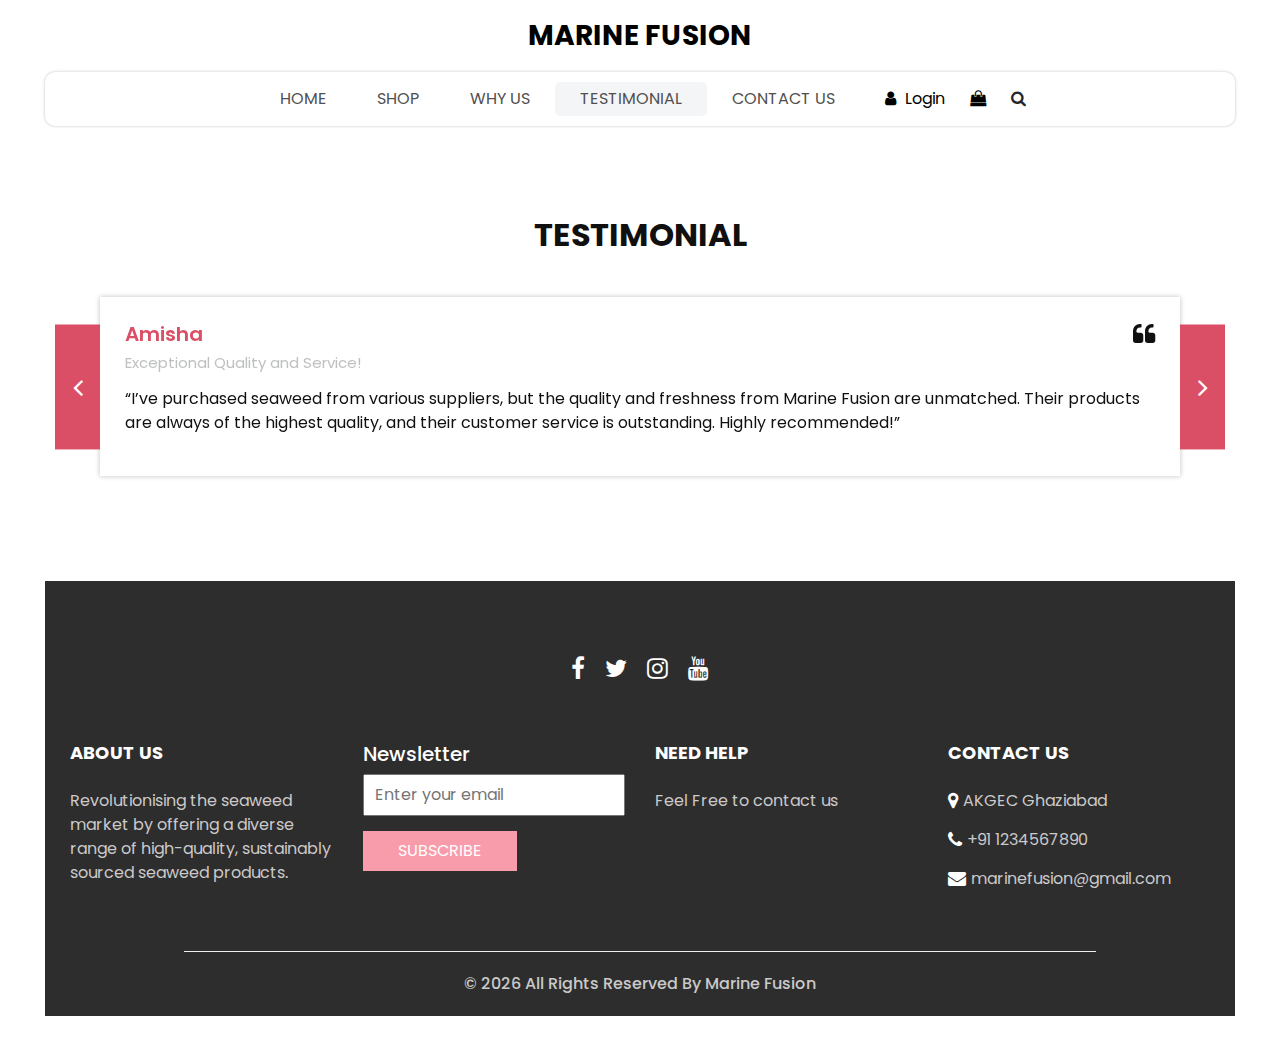
<file: testimonial.html>
<!DOCTYPE html>
<html>

<head>
  <!-- Basic -->
  <meta charset="utf-8" />
  <meta http-equiv="X-UA-Compatible" content="IE=edge" />
  <!-- Mobile Metas -->
  <meta name="viewport" content="width=device-width, initial-scale=1, shrink-to-fit=no" />
  <!-- Site Metas -->
  <meta name="keywords" content="" />
  <meta name="description" content="" />
  <meta name="author" content="" />
  <link rel="shortcut icon" href="images/favicon.png" type="image/x-icon">

  <title>
    Marine Fusion
  </title>

  <!-- slider stylesheet -->
  <link rel="stylesheet" type="text/css" href="https://cdnjs.cloudflare.com/ajax/libs/OwlCarousel2/2.3.4/assets/owl.carousel.min.css" />

  <!-- bootstrap core css -->
  <link rel="stylesheet" type="text/css" href="css/bootstrap.css" />

  <!-- Custom styles for this template -->
  <link href="css/style.css" rel="stylesheet" />
  <!-- responsive style -->
  <link href="css/responsive.css" rel="stylesheet" />
</head>

<body>
  <div class="hero_area">
    <!-- header section strats -->
    <header class="header_section">
      <nav class="navbar navbar-expand-lg custom_nav-container ">
        <a class="navbar-brand" href="index.html">
          <span>
            Marine Fusion
          </span>
        </a>
        <button class="navbar-toggler" type="button" data-toggle="collapse" data-target="#navbarSupportedContent" aria-controls="navbarSupportedContent" aria-expanded="false" aria-label="Toggle navigation">
          <span class=""></span>
        </button>

        <div class="collapse navbar-collapse innerpage_navbar" id="navbarSupportedContent">
          <ul class="navbar-nav  ">
            <li class="nav-item ">
              <a class="nav-link" href="index.html">Home <span class="sr-only">(current)</span></a>
            </li>
            <li class="nav-item">
              <a class="nav-link" href="shop.html">
                Shop
              </a>
            </li>
            <li class="nav-item">
              <a class="nav-link" href="why.html">
                Why Us
              </a>
            </li>
            <li class="nav-item active">
              <a class="nav-link" href="testimonial.html">
                Testimonial
              </a>
            </li>
            <li class="nav-item">
              <a class="nav-link" href="contact.html">Contact Us</a>
            </li>
          </ul>
          <div class="user_option">
            <a href="">
              <i class="fa fa-user" aria-hidden="true"></i>
              <span>
                Login
              </span>
            </a>
            <a href="">
              <i class="fa fa-shopping-bag" aria-hidden="true"></i>
            </a>
            <form class="form-inline ">
              <button class="btn nav_search-btn" type="submit">
                <i class="fa fa-search" aria-hidden="true"></i>
              </button>
            </form>
          </div>
        </div>
      </nav>
    </header>
    <!-- end header section -->

  </div>
  <!-- end hero area -->

  <!-- client section -->
  <section class="client_section layout_padding">
    <div class="container">
      <div class="heading_container heading_center">
        <h2>
          Testimonial
        </h2>
      </div>
    </div>
    <div class="container px-0">
      <div id="customCarousel2" class="carousel  carousel-fade" data-ride="carousel">
        <div class="carousel-inner">
          <div class="carousel-item active">
            <div class="box">
              <div class="client_info">
                <div class="client_name">
                  <h5>
                    Amisha
                  </h5>
                  <h6>
                    Exceptional Quality and Service!
                  </h6>
                </div>
                <i class="fa fa-quote-left" aria-hidden="true"></i>
              </div>
              <p>
                “I’ve purchased seaweed from various suppliers, but the quality and freshness from Marine Fusion are unmatched. Their products are always of the highest quality, and their customer service is outstanding. Highly recommended!”
            </div>
          </div>
          <div class="carousel-item">
            <div class="box">
              <div class="client_info">
                <div class="client_name">
                  <h5>
                    Albert
                  </h5>
                  <h6>
                    Reliable and Fresh!
                  </h6>
                </div>
                <i class="fa fa-quote-left" aria-hidden="true"></i>
              </div>
              <p>
                “I love the seaweed I get from Marine Fusion. It’s always fresh and delivered on time. Their website is easy to navigate, and I appreciate the detailed product descriptions. Definitely my top choice for seaweed!”
              </p>
            </div>
          </div>
          <div class="carousel-item">
            <div class="box">
              <div class="client_info">
                <div class="client_name">
                  <h5>
                    Nick
                  </h5>
                  <h6>
                    A Game Changer for My Kitchen!
                  </h6>
                </div>
                <i class="fa fa-quote-left" aria-hidden="true"></i>
              </div>
              <p>
                As a chef, finding the right ingredients is crucial. Marine Fusion has become my go-to for premium seaweed. Their wide selection and fast shipping have been a game changer for my kitchen.
              </p>
            </div>
          </div>
        </div>
        <div class="carousel_btn-box">
          <a class="carousel-control-prev" href="#customCarousel2" role="button" data-slide="prev">
            <i class="fa fa-angle-left" aria-hidden="true"></i>
            <span class="sr-only">Previous</span>
          </a>
          <a class="carousel-control-next" href="#customCarousel2" role="button" data-slide="next">
            <i class="fa fa-angle-right" aria-hidden="true"></i>
            <span class="sr-only">Next</span>
          </a>
        </div>
      </div>
    </div>
  </section>
  <!-- end client section -->

  <!-- info section -->

  <section class="info_section  layout_padding2-top">
    <div class="social_container">
      <div class="social_box">
        <a href="">
          <i class="fa fa-facebook" aria-hidden="true"></i>
        </a>
        <a href="">
          <i class="fa fa-twitter" aria-hidden="true"></i>
        </a>
        <a href="">
          <i class="fa fa-instagram" aria-hidden="true"></i>
        </a>
        <a href="">
          <i class="fa fa-youtube" aria-hidden="true"></i>
        </a>
      </div>
    </div>
    <div class="info_container ">
      <div class="container">
        <div class="row">
          <div class="col-md-6 col-lg-3">
            <h6>
              ABOUT US
            </h6>
            <p>
              Revolutionising the seaweed market by offering a diverse range of high-quality, sustainably sourced seaweed products. 
          </div>
          <div class="col-md-6 col-lg-3">
            <div class="info_form ">
              <h5>
                Newsletter
              </h5>
              <form action="#">
                <input type="email" placeholder="Enter your email">
                <button>
                  Subscribe
                </button>
              </form>
            </div>
          </div>
          <div class="col-md-6 col-lg-3">
            <h6>
              NEED HELP
            </h6>
            <p>
              Feel Free to contact us 
            </p>
          </div>
          <div class="col-md-6 col-lg-3">
            <h6>
              CONTACT US
            </h6>
            <div class="info_link-box">
              <a href="">
                <i class="fa fa-map-marker" aria-hidden="true"></i>
                <span>AKGEC Ghaziabad</span>
              </a>
              <a href="">
                <i class="fa fa-phone" aria-hidden="true"></i>
                <span>+91 1234567890</span>
              </a>
              <a href="">
                <i class="fa fa-envelope" aria-hidden="true"></i>
                <span> marinefusion@gmail.com</span>
              </a>
            </div>
          </div>
        </div>
      </div>
    </div>
    <!-- footer section -->
    <footer class=" footer_section">
      <div class="container">
        <p>
          &copy; <span id="displayYear"></span> All Rights Reserved By Marine Fusion
          
        </p>
      </div>
    </footer>
    <!-- footer section -->

  </section>

  <!-- end info section -->


  <script src="js/jquery-3.4.1.min.js"></script>
  <script src="js/bootstrap.js"></script>
  <script src="https://cdnjs.cloudflare.com/ajax/libs/OwlCarousel2/2.3.4/owl.carousel.min.js">
  </script>
  <script src="js/custom.js"></script>

</body>

</html>
</file>
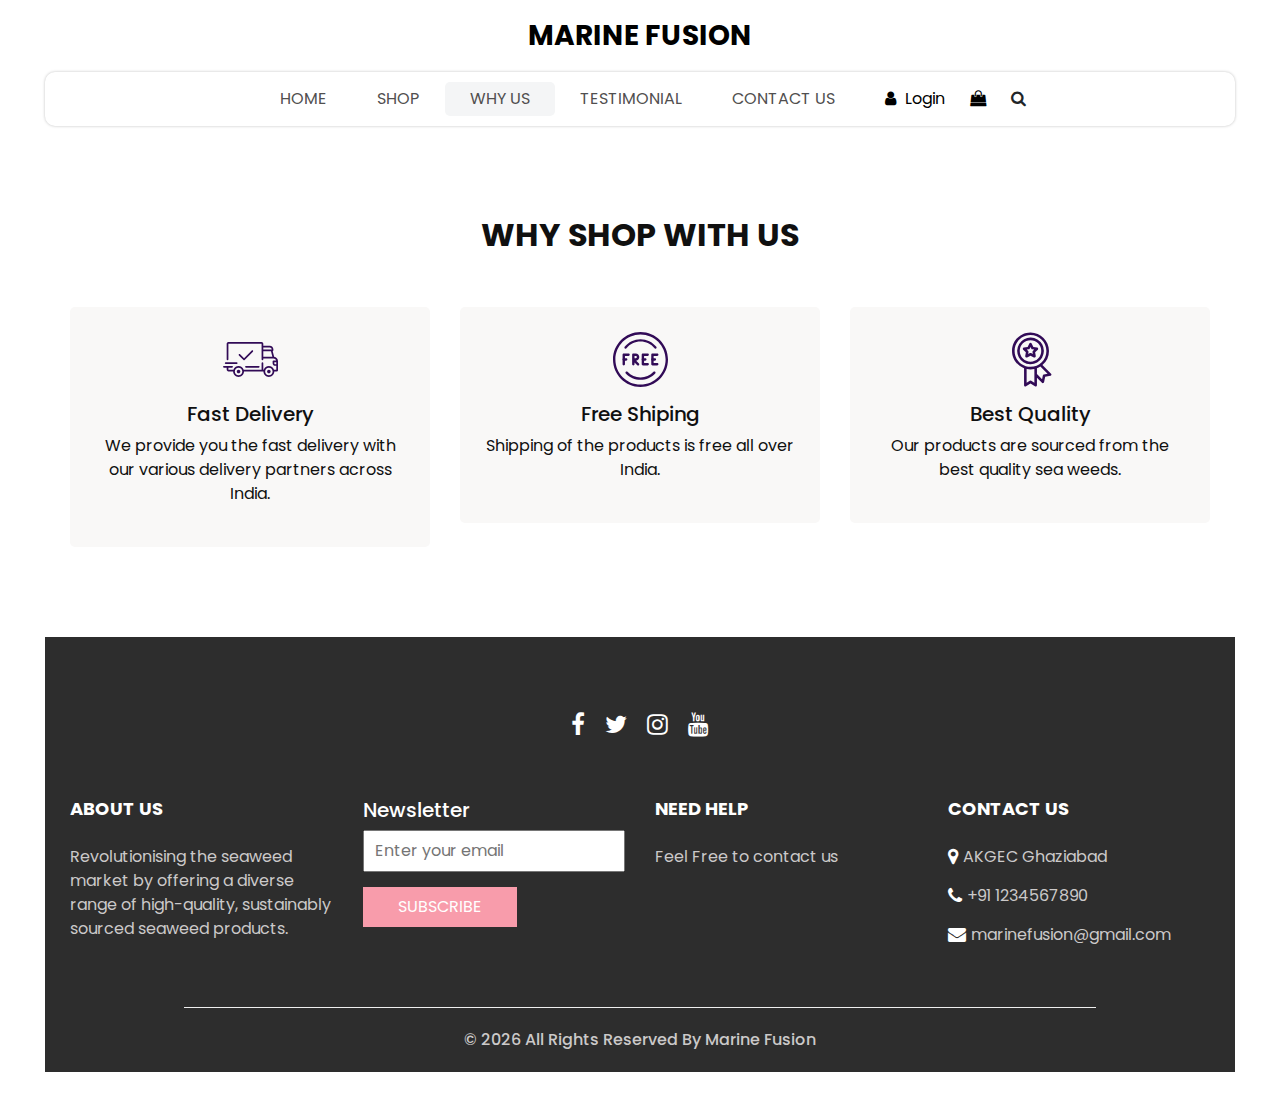
<file: why.html>
<!DOCTYPE html>
<html>

<head>
  <!-- Basic -->
  <meta charset="utf-8" />
  <meta http-equiv="X-UA-Compatible" content="IE=edge" />
  <!-- Mobile Metas -->
  <meta name="viewport" content="width=device-width, initial-scale=1, shrink-to-fit=no" />
  <!-- Site Metas -->
  <meta name="keywords" content="" />
  <meta name="description" content="" />
  <meta name="author" content="" />
  <link rel="shortcut icon" href="images/favicon.png" type="image/x-icon">

  <title>
    Marine Fusion
  </title>

  <!-- slider stylesheet -->
  <link rel="stylesheet" type="text/css" href="https://cdnjs.cloudflare.com/ajax/libs/OwlCarousel2/2.3.4/assets/owl.carousel.min.css" />

  <!-- bootstrap core css -->
  <link rel="stylesheet" type="text/css" href="css/bootstrap.css" />

  <!-- Custom styles for this template -->
  <link href="css/style.css" rel="stylesheet" />
  <!-- responsive style -->
  <link href="css/responsive.css" rel="stylesheet" />
</head>

<body>
  <div class="hero_area">
    <!-- header section strats -->
    <header class="header_section">
      <nav class="navbar navbar-expand-lg custom_nav-container ">
        <a class="navbar-brand" href="index.html">
          <span>
            Marine Fusion
          </span>
        </a>
        <button class="navbar-toggler" type="button" data-toggle="collapse" data-target="#navbarSupportedContent" aria-controls="navbarSupportedContent" aria-expanded="false" aria-label="Toggle navigation">
          <span class=""></span>
        </button>

        <div class="collapse navbar-collapse innerpage_navbar" id="navbarSupportedContent">
          <ul class="navbar-nav  ">
            <li class="nav-item ">
              <a class="nav-link" href="index.html">Home <span class="sr-only">(current)</span></a>
            </li>
            <li class="nav-item">
              <a class="nav-link" href="shop.html">
                Shop
              </a>
            </li>
            <li class="nav-item active">
              <a class="nav-link" href="why.html">
                Why Us
              </a>
            </li>
            <li class="nav-item">
              <a class="nav-link" href="testimonial.html">
                Testimonial
              </a>
            </li>
            <li class="nav-item">
              <a class="nav-link" href="contact.html">Contact Us</a>
            </li>
          </ul>
          <div class="user_option">
            <a href="">
              <i class="fa fa-user" aria-hidden="true"></i>
              <span>
                Login
              </span>
            </a>
            <a href="">
              <i class="fa fa-shopping-bag" aria-hidden="true"></i>
            </a>
            <form class="form-inline ">
              <button class="btn nav_search-btn" type="submit">
                <i class="fa fa-search" aria-hidden="true"></i>
              </button>
            </form>
          </div>
        </div>
      </nav>
    </header>
    <!-- end header section -->

  </div>
  <!-- end hero area -->

  <!-- why section -->

  <section class="why_section layout_padding">
    <div class="container">
      <div class="heading_container heading_center">
        <h2>
          Why Shop With Us
        </h2>
      </div>
      <div class="row">
        <div class="col-md-4">
          <div class="box ">
            <div class="img-box">
              <svg version="1.1" id="Layer_1" xmlns="http://www.w3.org/2000/svg" xmlns:xlink="http://www.w3.org/1999/xlink" x="0px" y="0px" viewBox="0 0 512 512" style="enable-background:new 0 0 512 512;" xml:space="preserve">
                <g>
                  <g>
                    <path d="M476.158,231.363l-13.259-53.035c3.625-0.77,6.345-3.986,6.345-7.839v-8.551c0-18.566-15.105-33.67-33.67-33.67h-60.392
                 V110.63c0-9.136-7.432-16.568-16.568-16.568H50.772c-9.136,0-16.568,7.432-16.568,16.568V256c0,4.427,3.589,8.017,8.017,8.017
                 c4.427,0,8.017-3.589,8.017-8.017V110.63c0-0.295,0.239-0.534,0.534-0.534h307.841c0.295,0,0.534,0.239,0.534,0.534v145.372
                 c0,4.427,3.589,8.017,8.017,8.017c4.427,0,8.017-3.589,8.017-8.017v-9.088h94.569c0.008,0,0.014,0.002,0.021,0.002
                 c0.008,0,0.015-0.001,0.022-0.001c11.637,0.008,21.518,7.646,24.912,18.171h-24.928c-4.427,0-8.017,3.589-8.017,8.017v17.102
                 c0,13.851,11.268,25.119,25.119,25.119h9.086v35.273h-20.962c-6.886-19.883-25.787-34.205-47.982-34.205
                 s-41.097,14.322-47.982,34.205h-3.86v-60.393c0-4.427-3.589-8.017-8.017-8.017c-4.427,0-8.017,3.589-8.017,8.017v60.391H192.817
                 c-6.886-19.883-25.787-34.205-47.982-34.205s-41.097,14.322-47.982,34.205H50.772c-0.295,0-0.534-0.239-0.534-0.534v-17.637
                 h34.739c4.427,0,8.017-3.589,8.017-8.017s-3.589-8.017-8.017-8.017H8.017c-4.427,0-8.017,3.589-8.017,8.017
                 s3.589,8.017,8.017,8.017h26.188v17.637c0,9.136,7.432,16.568,16.568,16.568h43.304c-0.002,0.178-0.014,0.355-0.014,0.534
                 c0,27.996,22.777,50.772,50.772,50.772s50.772-22.776,50.772-50.772c0-0.18-0.012-0.356-0.014-0.534h180.67
                 c-0.002,0.178-0.014,0.355-0.014,0.534c0,27.996,22.777,50.772,50.772,50.772c27.995,0,50.772-22.776,50.772-50.772
                 c0-0.18-0.012-0.356-0.014-0.534h26.203c4.427,0,8.017-3.589,8.017-8.017v-85.511C512,251.989,496.423,234.448,476.158,231.363z
                  M375.182,144.301h60.392c9.725,0,17.637,7.912,17.637,17.637v0.534h-78.029V144.301z M375.182,230.881v-52.376h71.235
                 l13.094,52.376H375.182z M144.835,401.904c-19.155,0-34.739-15.583-34.739-34.739s15.584-34.739,34.739-34.739
                 c19.155,0,34.739,15.583,34.739,34.739S163.99,401.904,144.835,401.904z M427.023,401.904c-19.155,0-34.739-15.583-34.739-34.739
                 s15.584-34.739,34.739-34.739c19.155,0,34.739,15.583,34.739,34.739S446.178,401.904,427.023,401.904z M495.967,299.29h-9.086
                 c-5.01,0-9.086-4.076-9.086-9.086v-9.086h18.171V299.29z" />
                  </g>
                </g>
                <g>
                  <g>
                    <path d="M144.835,350.597c-9.136,0-16.568,7.432-16.568,16.568c0,9.136,7.432,16.568,16.568,16.568
                 c9.136,0,16.568-7.432,16.568-16.568C161.403,358.029,153.971,350.597,144.835,350.597z" />
                  </g>
                </g>
                <g>
                  <g>
                    <path d="M427.023,350.597c-9.136,0-16.568,7.432-16.568,16.568c0,9.136,7.432,16.568,16.568,16.568
                 c9.136,0,16.568-7.432,16.568-16.568C443.591,358.029,436.159,350.597,427.023,350.597z" />
                  </g>
                </g>
                <g>
                  <g>
                    <path d="M332.96,316.393H213.244c-4.427,0-8.017,3.589-8.017,8.017s3.589,8.017,8.017,8.017H332.96
                 c4.427,0,8.017-3.589,8.017-8.017S337.388,316.393,332.96,316.393z" />
                  </g>
                </g>
                <g>
                  <g>
                    <path d="M127.733,282.188H25.119c-4.427,0-8.017,3.589-8.017,8.017s3.589,8.017,8.017,8.017h102.614
                 c4.427,0,8.017-3.589,8.017-8.017S132.16,282.188,127.733,282.188z" />
                  </g>
                </g>
                <g>
                  <g>
                    <path d="M278.771,173.37c-3.13-3.13-8.207-3.13-11.337,0.001l-71.292,71.291l-37.087-37.087c-3.131-3.131-8.207-3.131-11.337,0
                 c-3.131,3.131-3.131,8.206,0,11.337l42.756,42.756c1.565,1.566,3.617,2.348,5.668,2.348s4.104-0.782,5.668-2.348l76.96-76.96
                 C281.901,181.576,281.901,176.501,278.771,173.37z" />
                  </g>
                </g>
                <g>
                </g>
                <g>
                </g>
                <g>
                </g>
                <g>
                </g>
                <g>
                </g>
                <g>
                </g>
                <g>
                </g>
                <g>
                </g>
                <g>
                </g>
                <g>
                </g>
                <g>
                </g>
                <g>
                </g>
                <g>
                </g>
                <g>
                </g>
                <g>
                </g>
              </svg>
            </div>
            <div class="detail-box">
              <h5>
                Fast Delivery
              </h5>
              <p>
                We provide you the fast delivery with our various delivery partners across India.
              </p>
            </div>
          </div>
        </div>
        <div class="col-md-4">
          <div class="box ">
            <div class="img-box">
              <svg version="1.1" id="Capa_1" xmlns="http://www.w3.org/2000/svg" xmlns:xlink="http://www.w3.org/1999/xlink" x="0px" y="0px" viewBox="0 0 490.667 490.667" style="enable-background:new 0 0 490.667 490.667;" xml:space="preserve">
                <g>
                  <g>
                    <path d="M138.667,192H96c-5.888,0-10.667,4.779-10.667,10.667V288c0,5.888,4.779,10.667,10.667,10.667s10.667-4.779,10.667-10.667
                 v-74.667h32c5.888,0,10.667-4.779,10.667-10.667S144.555,192,138.667,192z" />
                  </g>
                </g>
                <g>
                  <g>
                    <path d="M117.333,234.667H96c-5.888,0-10.667,4.779-10.667,10.667S90.112,256,96,256h21.333c5.888,0,10.667-4.779,10.667-10.667
                 S123.221,234.667,117.333,234.667z" />
                  </g>
                </g>
                <g>
                  <g>
                    <path d="M245.333,0C110.059,0,0,110.059,0,245.333s110.059,245.333,245.333,245.333s245.333-110.059,245.333-245.333
                 S380.608,0,245.333,0z M245.333,469.333c-123.52,0-224-100.48-224-224s100.48-224,224-224s224,100.48,224,224
                 S368.853,469.333,245.333,469.333z" />
                  </g>
                </g>
                <g>
                  <g>
                    <path d="M386.752,131.989C352.085,88.789,300.544,64,245.333,64s-106.752,24.789-141.419,67.989
                 c-3.691,4.587-2.965,11.307,1.643,14.997c4.587,3.691,11.307,2.965,14.976-1.643c30.613-38.144,76.096-60.011,124.8-60.011
                 s94.187,21.867,124.779,60.011c2.112,2.624,5.205,3.989,8.32,3.989c2.368,0,4.715-0.768,6.677-2.347
                 C389.717,143.296,390.443,136.576,386.752,131.989z" />
                  </g>
                </g>
                <g>
                  <g>
                    <path d="M376.405,354.923c-4.224-4.032-11.008-3.861-15.061,0.405c-30.613,32.235-71.808,50.005-116.011,50.005
                 s-85.397-17.771-115.989-50.005c-4.032-4.309-10.816-4.437-15.061-0.405c-4.309,4.053-4.459,10.816-0.405,15.083
                 c34.667,36.544,81.344,56.661,131.456,56.661s96.789-20.117,131.477-56.661C380.864,365.739,380.693,358.976,376.405,354.923z" />
                  </g>
                </g>
                <g>
                  <g>
                    <path d="M206.805,255.723c15.701-2.027,27.861-15.488,27.861-31.723c0-17.643-14.357-32-32-32h-21.333
                 c-5.888,0-10.667,4.779-10.667,10.667v42.581c0,0.043,0,0.107,0,0.149V288c0,5.888,4.779,10.667,10.667,10.667
                 S192,293.888,192,288v-16.917l24.448,24.469c2.091,2.069,4.821,3.115,7.552,3.115c2.731,0,5.461-1.045,7.531-3.136
                 c4.16-4.16,4.16-10.923,0-15.083L206.805,255.723z M192,234.667v-21.333h10.667c5.867,0,10.667,4.779,10.667,10.667
                 s-4.8,10.667-10.667,10.667H192z" />
                  </g>
                </g>
                <g>
                  <g>
                    <path d="M309.333,277.333h-32v-64h32c5.888,0,10.667-4.779,10.667-10.667S315.221,192,309.333,192h-42.667
                 c-5.888,0-10.667,4.779-10.667,10.667V288c0,5.888,4.779,10.667,10.667,10.667h42.667c5.888,0,10.667-4.779,10.667-10.667
                 S315.221,277.333,309.333,277.333z" />
                  </g>
                </g>
                <g>
                  <g>
                    <path d="M288,234.667h-21.333c-5.888,0-10.667,4.779-10.667,10.667S260.779,256,266.667,256H288
                 c5.888,0,10.667-4.779,10.667-10.667S293.888,234.667,288,234.667z" />
                  </g>
                </g>
                <g>
                  <g>
                    <path d="M394.667,277.333h-32v-64h32c5.888,0,10.667-4.779,10.667-10.667S400.555,192,394.667,192H352
                 c-5.888,0-10.667,4.779-10.667,10.667V288c0,5.888,4.779,10.667,10.667,10.667h42.667c5.888,0,10.667-4.779,10.667-10.667
                 S400.555,277.333,394.667,277.333z" />
                  </g>
                </g>
                <g>
                  <g>
                    <path d="M373.333,234.667H352c-5.888,0-10.667,4.779-10.667,10.667S346.112,256,352,256h21.333
                 c5.888,0,10.667-4.779,10.667-10.667S379.221,234.667,373.333,234.667z" />
                  </g>
                </g>
                <g>
                </g>
                <g>
                </g>
                <g>
                </g>
                <g>
                </g>
                <g>
                </g>
                <g>
                </g>
                <g>
                </g>
                <g>
                </g>
                <g>
                </g>
                <g>
                </g>
                <g>
                </g>
                <g>
                </g>
                <g>
                </g>
                <g>
                </g>
                <g>
                </g>
              </svg>
            </div>
            <div class="detail-box">
              <h5>
                Free Shiping
              </h5>
              <p>
                Shipping of the products is free all over India.
              </p>
            </div>
          </div>
        </div>
        <div class="col-md-4">
          <div class="box ">
            <div class="img-box">
              <svg id="_30_Premium" height="512" viewBox="0 0 512 512" width="512" xmlns="http://www.w3.org/2000/svg" data-name="30_Premium">
                <g id="filled">
                  <path d="m252.92 300h3.08a124.245 124.245 0 1 0 -4.49-.09c.075.009.15.023.226.03.394.039.789.06 1.184.06zm-96.92-124a100 100 0 1 1 100 100 100.113 100.113 0 0 1 -100-100z" />
                  <path d="m447.445 387.635-80.4-80.4a171.682 171.682 0 0 0 60.955-131.235c0-94.841-77.159-172-172-172s-172 77.159-172 172c0 73.747 46.657 136.794 112 161.2v158.8c-.3 9.289 11.094 15.384 18.656 9.984l41.344-27.562 41.344 27.562c7.574 5.4 18.949-.7 18.656-9.984v-70.109l46.6 46.594c6.395 6.789 18.712 3.025 20.253-6.132l9.74-48.724 48.725-9.742c9.163-1.531 12.904-13.893 6.127-20.252zm-339.445-211.635c0-81.607 66.393-148 148-148s148 66.393 148 148-66.393 148-148 148-148-66.393-148-148zm154.656 278.016a12 12 0 0 0 -13.312 0l-29.344 19.562v-129.378a172.338 172.338 0 0 0 72 0v129.38zm117.381-58.353a12 12 0 0 0 -9.415 9.415l-6.913 34.58-47.709-47.709v-54.749a171.469 171.469 0 0 0 31.467-15.6l67.151 67.152z" />
                  <path d="m287.62 236.985c8.349 4.694 19.251-3.212 17.367-12.618l-5.841-35.145 25.384-25c7.049-6.5 2.89-19.3-6.634-20.415l-35.23-5.306-15.933-31.867c-4.009-8.713-17.457-8.711-21.466 0l-15.933 31.866-35.23 5.306c-9.526 1.119-13.681 13.911-6.634 20.415l25.384 25-5.841 35.145c-1.879 9.406 9 17.31 17.367 12.618l31.62-16.414zm-53-32.359 2.928-17.615a12 12 0 0 0 -3.417-10.516l-12.721-12.531 17.658-2.66a12 12 0 0 0 8.947-6.5l7.985-15.971 7.985 15.972a12 12 0 0 0 8.947 6.5l17.658 2.66-12.723 12.535a12 12 0 0 0 -3.417 10.516l2.928 17.615-15.849-8.231a12 12 0 0 0 -11.058 0z" />
                </g>
              </svg>
            </div>
            <div class="detail-box">
              <h5>
                Best Quality
              </h5>
              <p>
                Our products are sourced from the best quality sea weeds.
              </p>
            </div>
          </div>
        </div>
      </div>
    </div>
  </section>

  <!-- end why section -->

  <!-- info section -->

  <section class="info_section  layout_padding2-top">
    <div class="social_container">
      <div class="social_box">
        <a href="">
          <i class="fa fa-facebook" aria-hidden="true"></i>
        </a>
        <a href="">
          <i class="fa fa-twitter" aria-hidden="true"></i>
        </a>
        <a href="">
          <i class="fa fa-instagram" aria-hidden="true"></i>
        </a>
        <a href="">
          <i class="fa fa-youtube" aria-hidden="true"></i>
        </a>
      </div>
    </div>
    <div class="info_container ">
      <div class="container">
        <div class="row">
          <div class="col-md-6 col-lg-3">
            <h6>
              ABOUT US
            </h6>
            <p>
              Revolutionising the seaweed market by offering a diverse range of high-quality, sustainably sourced seaweed products. 
          </div>
          <div class="col-md-6 col-lg-3">
            <div class="info_form ">
              <h5>
                Newsletter
              </h5>
              <form action="#">
                <input type="email" placeholder="Enter your email">
                <button>
                  Subscribe
                </button>
              </form>
            </div>
          </div>
          <div class="col-md-6 col-lg-3">
            <h6>
              NEED HELP
            </h6>
            <p>
              Feel Free to contact us 
            </p>
          </div>
          <div class="col-md-6 col-lg-3">
            <h6>
              CONTACT US
            </h6>
            <div class="info_link-box">
              <a href="">
                <i class="fa fa-map-marker" aria-hidden="true"></i>
                <span>AKGEC Ghaziabad</span>
              </a>
              <a href="">
                <i class="fa fa-phone" aria-hidden="true"></i>
                <span>+91 1234567890</span>
              </a>
              <a href="">
                <i class="fa fa-envelope" aria-hidden="true"></i>
                <span> marinefusion@gmail.com</span>
              </a>
            </div>
          </div>
        </div>
      </div>
    </div>
    <!-- footer section -->
    <footer class=" footer_section">
      <div class="container">
        <p>
          &copy; <span id="displayYear"></span> All Rights Reserved By Marine Fusion
          
        </p>
      </div>
    </footer>
    <!-- footer section -->

  </section>

  <!-- end info section -->


  <script src="js/jquery-3.4.1.min.js"></script>
  <script src="js/bootstrap.js"></script>
  <script src="https://cdnjs.cloudflare.com/ajax/libs/OwlCarousel2/2.3.4/owl.carousel.min.js">
  </script>
  <script src="js/custom.js"></script>

</body>

</html>
</file>
<file: css/responsive.css>
@media (max-width: 1120px) {
    .saving_section .detail-box {
        padding: 0;
    }
}

@media (max-width: 992px) {
    .user_option {
        justify-content: center;
        margin-left: 0;
        margin-top: 10px;

    }

    .custom_nav-container {
        flex-direction: row;
    }

    .custom_nav-container .navbar-nav {
        align-items: center;
    }

    #navbarSupportedContent .navbar-nav .nav-link {
        margin: 5px 0;
    }

    .slider_section .detail-box {
        padding-left: 0;
    }

    .slider_section .detail-box h1 {
        font-size: 3rem;
    }

    .slider_section .img-box {
        padding: 0;
    }

    .saving_section .row {
        flex-direction: column-reverse;
    }

    .saving_section .detail-box {

        margin-bottom: 30px;
    }

    .client_section .box {
        margin: 15px 25px;
    }

    .client_section .carousel_btn-box {
        display: flex;
        justify-content: center;
        margin-top: 45px;
    }

    .client_section .carousel-control-prev,
    .client_section .carousel-control-next {
        position: unset;
        margin: 0 2.5px;
        width: 45px;
        height: 45px;
    }
}

@media (max-width: 768px) {
    .hero_area {
        padding: 0 25px;
    }

    .slider_section .img-box {
        margin-bottom: 45px;
    }

    .saving_section,
    .gift_section {
        padding-left: 25px;
        padding-right: 25px;
    }

    .gift_section .box {
        padding: 45px 0;
    }

    .gift_section .img-box {
        padding: 0 15px;
        margin-bottom: 45px;
    }

    .info_section .row>div {
        text-align: center;
        display: flex;
        flex-direction: column;
        align-items: center;

    }

    .info_section {
        margin: 0 25px 25px;
    }


}

@media (max-width: 576px) {
    .contact_section {
        padding-left: 25px;
        padding-right: 25px;
    }
}

@media (max-width: 480px) {

    .saving_section .detail-box,
    .gift_section .detail-box {
        padding: 0 5px;
    }
}

@media (max-width: 420px) {}

@media (max-width: 376px) {}

@media (min-width: 1200px) {
    .container {
        max-width: 1170px;
    }
}
</file>
<file: css/style.css>
@import url("https://fonts.googleapis.com/css2?family=Poppins:wght@300;400;500;600;700&display=swap");
@import url("font-awesome.min.css");
body {
  font-family: "poppins", sans-serif;
  color: #101010;
  background-color: #ffffff;
}

.layout_padding {
  padding-top: 90px;
  padding-bottom: 90px;
}

.layout_padding2 {
  padding-top: 45px;
  padding-bottom: 45px;
}

.layout_padding2-top {
  padding-top: 45px;
}

.layout_padding2-bottom {
  padding-bottom: 45px;
}

.layout_padding-top {
  padding-top: 90px;
}

.layout_padding-bottom {
  padding-bottom: 90px;
}

.heading_container {
  display: -webkit-box;
  display: -ms-flexbox;
  display: flex;
  -webkit-box-orient: vertical;
  -webkit-box-direction: normal;
      -ms-flex-direction: column;
          flex-direction: column;
}

.heading_container h2 {
  text-transform: uppercase;
  font-weight: bold;
}

.heading_container h2 span {
  color: #f89cab;
}

.heading_container.heading_center {
  -webkit-box-align: center;
      -ms-flex-align: center;
          align-items: center;
  text-align: center;
}

/*header section*/
.hero_area {
  padding: 0 45px;
}

.hero_area.sub_pages {
  height: auto;
}

#navbarSupportedContent {
  width: 100%;
  background-color: #f9ece6;
  -webkit-box-pack: center;
      -ms-flex-pack: center;
          justify-content: center;
  padding: 10px 0;
  border-radius: 15px 15px 0 0;
}

#navbarSupportedContent.innerpage_navbar {
  background-color: white;
  border-radius: 10px;
  -webkit-box-shadow: 0 0 3px 0 rgba(0, 0, 0, 0.25);
          box-shadow: 0 0 3px 0 rgba(0, 0, 0, 0.25);
}

#navbarSupportedContent.innerpage_navbar .nav-item.active .nav-link {
  background-color: #f4f5f6;
}

#navbarSupportedContent .navbar-nav .nav-link {
  padding: 5px 25px;
  color: #514f4f;
  text-align: center;
  text-transform: uppercase;
  border-radius: 5px;
}

#navbarSupportedContent .nav-item.active .nav-link {
  background-color: #ffffff;
}

a,
a:hover,
a:focus {
  text-decoration: none;
}

a:hover,
a:focus {
  color: initial;
}

.btn,
.btn:focus {
  outline: none !important;
  -webkit-box-shadow: none;
          box-shadow: none;
}

.navbar-brand {
  margin: 15px 0;
  padding: 0;
}

.navbar-brand span {
  font-size: 28px;
  font-weight: bold;
  color: #000000;
  text-transform: uppercase;
  margin: 0;
  padding: 0;
}

.custom_nav-container .nav_search-btn {
  padding: 0;
  border: none;
}

.custom_nav-container {
  z-index: 99999;
  padding: 0;
  -webkit-box-orient: vertical;
  -webkit-box-direction: normal;
      -ms-flex-direction: column;
          flex-direction: column;
  -webkit-box-align: center;
      -ms-flex-align: center;
          align-items: center;
}

.custom_nav-container .navbar-toggler {
  outline: none;
}

.custom_nav-container .navbar-toggler {
  outline: none;
}

.custom_nav-container .navbar-toggler {
  padding: 0;
  width: 37px;
  height: 42px;
  -webkit-transition: all .3s;
  transition: all .3s;
}

.custom_nav-container .navbar-toggler span {
  display: block;
  width: 35px;
  height: 4px;
  background-color: #000000;
  margin: 7px 0;
  -webkit-transition: all 0.3s;
  transition: all 0.3s;
  position: relative;
  border-radius: 5px;
  -webkit-transition: all .3s;
  transition: all .3s;
}

.custom_nav-container .navbar-toggler span::before, .custom_nav-container .navbar-toggler span::after {
  content: "";
  position: absolute;
  left: 0;
  height: 100%;
  width: 100%;
  background-color: #000000;
  top: -10px;
  border-radius: 5px;
  -webkit-transition: all .3s;
  transition: all .3s;
}

.custom_nav-container .navbar-toggler span::after {
  top: 10px;
}

.custom_nav-container .navbar-toggler[aria-expanded="true"] {
  -webkit-transform: rotate(360deg);
          transform: rotate(360deg);
}

.custom_nav-container .navbar-toggler[aria-expanded="true"] span {
  -webkit-transform: rotate(45deg);
          transform: rotate(45deg);
}

.custom_nav-container .navbar-toggler[aria-expanded="true"] span::before, .custom_nav-container .navbar-toggler[aria-expanded="true"] span::after {
  -webkit-transform: rotate(90deg);
          transform: rotate(90deg);
  top: 0;
}

.user_option {
  display: -webkit-box;
  display: -ms-flexbox;
  display: flex;
  -webkit-box-align: center;
      -ms-flex-align: center;
          align-items: center;
  margin-left: 25px;
}

.user_option a {
  margin-right: 25px;
  color: #000000;
}

.user_option a span {
  margin-left: 5px;
}

/*end header section*/
.slider_section .slider_container {
  color: #54d7cac2;
  background-color: #000000;
  background-color: #868681;
  padding: 25px;
  border-radius: 0 0 15px 15px;
}

.slider_section .row {
  -webkit-box-align: center;
      -ms-flex-align: center;
          align-items: center;
}

.slider_section .img-box {
  display: -webkit-box;
  display: -ms-flexbox;
  display: flex;
  -webkit-box-pack: center;
      -ms-flex-pack: center;
          justify-content: center;
  padding: 45px;
}

.slider_section .img-box img {
  width: 275px;
}

.slider_section .detail-box {
  padding-left: 45px;
  margin: 45px 0;
}

.slider_section .detail-box h1 {
  font-weight: bold;
  font-size: 3.5rem;
  margin-bottom: 10px;
}

.slider_section .detail-box a {
  display: inline-block;
  padding: 10px 40px;
  background-color: #db4566;
  color: #ffffff;
  border: 1px solid #db4566;
  border-radius: 5px;
  -webkit-transition: all .3s;
  transition: all .3s;
  margin-top: 25px;
  text-transform: uppercase;
}

.slider_section .detail-box a:hover {
  background-color: transparent;
  color: #db4566;
}

.slider_section .carousel_btn-box {
  display: -webkit-box;
  display: -ms-flexbox;
  display: flex;
  background-color: #ffffff;
  -webkit-box-align: center;
      -ms-flex-align: center;
          align-items: center;
  position: absolute;
  bottom: -25px;
  left: 5%;
  padding: 7px 10px;
  border-radius: 5px 5px 0 0;
}

.slider_section .carousel_btn-box img {
  margin: 0 10px;
}

.slider_section .carousel_btn-box .carousel-control-prev,
.slider_section .carousel_btn-box .carousel-control-next {
  position: unset;
  height: 25px;
  width: 25px;
  background-repeat: no-repeat;
  opacity: 1;
  background-position: center;
  color: #000000;
  font-size: 14px;
}

.shop_section .heading_container {
  margin-bottom: 20px;
}

.shop_section .box {
  background-color: #eeeeee;
  position: relative;
  padding: 10px;
  margin-top: 25px;
}

.shop_section .box a {
  color: #000000;
}

.shop_section .box .img-box {
  display: -webkit-box;
  display: -ms-flexbox;
  display: flex;
  -webkit-box-pack: center;
      -ms-flex-pack: center;
          justify-content: center;
  -webkit-box-align: center;
      -ms-flex-align: center;
          align-items: center;
  padding: 15px 30px;
  height: 245px;
}

.shop_section .box .img-box img {
  max-width: 100%;
  max-height: 145px;
}

.shop_section .box .detail-box {
  display: -webkit-box;
  display: -ms-flexbox;
  display: flex;
  -webkit-box-pack: justify;
      -ms-flex-pack: justify;
          justify-content: space-between;
}

.shop_section .box .detail-box h6 span {
  color: #db4f66;
}

.shop_section .box .new {
  width: 50px;
  height: 50px;
  position: absolute;
  top: 10px;
  left: 10px;
  background-color: #ffffff;
  display: -webkit-box;
  display: -ms-flexbox;
  display: flex;
  -webkit-box-pack: center;
      -ms-flex-pack: center;
          justify-content: center;
  -webkit-box-align: center;
      -ms-flex-align: center;
          align-items: center;
  border-radius: 100%;
  font-size: 15px;
}

.shop_section .btn-box {
  display: -webkit-box;
  display: -ms-flexbox;
  display: flex;
  -webkit-box-pack: center;
      -ms-flex-pack: center;
          justify-content: center;
  margin-top: 45px;
}

.shop_section .btn-box a {
  display: inline-block;
  padding: 10px 40px;
  background-color: #f16179;
  color: #ffffff;
  border: 1px solid #f16179;
  border-radius: 5px;
  -webkit-transition: all .3s;
  transition: all .3s;
}

.shop_section .btn-box a:hover {
  background-color: transparent;
  color: #f16179;
}

.saving_section {
  padding-left: 45px;
  padding-right: 45px;
}

.saving_section .box {
  padding-top: 45px;
  background-color: #7fd7eb;
  color: #ffffff;
  border-radius: 15px;
}

.saving_section .row {
  -webkit-box-align: center;
      -ms-flex-align: center;
          align-items: center;
}

.saving_section .img-box {
  padding: 15px 0 0 25px;
}

.saving_section .img-box img {
  width: 100%;
}

.saving_section .detail-box {
  padding: 0 25px;
}

.saving_section .detail-box p {
  margin-top: 5px;
}

.saving_section .detail-box .btn-box {
  display: -webkit-box;
  display: -ms-flexbox;
  display: flex;
  -ms-flex-wrap: wrap;
      flex-wrap: wrap;
  margin: 35px -5px 0;
}

.saving_section .detail-box .btn-box a {
  width: 165px;
  text-align: center;
  margin: 5px;
}

.saving_section .detail-box .btn-box .btn1 {
  display: inline-block;
  padding: 10px 0;
  background-color: #109dbd;
  color: #ffffff;
  border: 1px solid #109dbd;
  border-radius: 0;
  -webkit-transition: all .3s;
  transition: all .3s;
}

.saving_section .detail-box .btn-box .btn1:hover {
  background-color: transparent;
  color: #109dbd;
}

.saving_section .detail-box .btn-box .btn2 {
  display: inline-block;
  padding: 10px 0;
  background-color: #ffffff;
  color: #000000;
  border: 1px solid #ffffff;
  border-radius: 0;
  -webkit-transition: all .3s;
  transition: all .3s;
}

.saving_section .detail-box .btn-box .btn2:hover {
  background-color: transparent;
  color: #ffffff;
}

.why_section .box {
  text-align: center;
  margin-top: 45px;
  background-color: #f9f8f7;
  padding: 25px;
  border-radius: 5px;
}

.why_section .box .img-box {
  margin-bottom: 15px;
}

.why_section .box .img-box svg {
  width: 55px;
  height: auto;
  fill: #320b57;
}

.gift_section {
  padding-left: 45px;
  padding-right: 45px;
}

.gift_section .box {
  background-color: #6929a5;
  border-radius: 15px;
  color: #ffffff;
}

.gift_section .row {
  -webkit-box-align: center;
      -ms-flex-align: center;
          align-items: center;
}

.gift_section .img-box {
  padding: 60px 0 60px 25px;
}

.gift_section .img-box img {
  width: 100%;
}

.gift_section .detail-box {
  padding: 0 25px;
}

.gift_section .detail-box p {
  margin-top: 5px;
}

.gift_section .detail-box .btn-box {
  display: -webkit-box;
  display: -ms-flexbox;
  display: flex;
  -ms-flex-wrap: wrap;
      flex-wrap: wrap;
  margin: 35px -5px 0;
}

.gift_section .detail-box .btn-box a {
  width: 165px;
  text-align: center;
  margin: 5px;
}

.gift_section .detail-box .btn-box .btn1 {
  display: inline-block;
  padding: 10px 0;
  background-color: #ffffff;
  color: #000000;
  border: 1px solid #ffffff;
  border-radius: 0;
  -webkit-transition: all .3s;
  transition: all .3s;
}

.gift_section .detail-box .btn-box .btn1:hover {
  background-color: transparent;
  color: #ffffff;
}

.gift_section .detail-box .btn-box .btn2 {
  display: inline-block;
  padding: 10px 0;
  background-color: #9242dd;
  color: #ffffff;
  border: 1px solid #9242dd;
  border-radius: 0;
  -webkit-transition: all .3s;
  transition: all .3s;
}

.gift_section .detail-box .btn-box .btn2:hover {
  background-color: transparent;
  color: #9242dd;
}

.contact_section {
  position: relative;
}

.contact_section .container-bg {
  -webkit-box-shadow: 0 0 25px 0 rgba(0, 0, 0, 0.1);
          box-shadow: 0 0 25px 0 rgba(0, 0, 0, 0.1);
}

.contact_section .heading_container {
  margin-bottom: 30px;
}

.contact_section .row {
  -webkit-box-align: stretch;
      -ms-flex-align: stretch;
          align-items: stretch;
}

.contact_section form {
  padding-right: 35px;
  padding: 45px 20px;
}

.contact_section input {
  width: 100%;
  border: 1px solid #919191;
  height: 50px;
  margin-bottom: 25px;
  padding-left: 25px;
  background-color: transparent;
  outline: none;
  color: #101010;
}

.contact_section input::-webkit-input-placeholder {
  color: #131313;
}

.contact_section input:-ms-input-placeholder {
  color: #131313;
}

.contact_section input::-ms-input-placeholder {
  color: #131313;
}

.contact_section input::placeholder {
  color: #131313;
}

.contact_section input.message-box {
  height: 120px;
}

.contact_section button {
  display: inline-block;
  padding: 12px 45px;
  background-color: #db4f66;
  color: #ffffff;
  border: 1px solid #db4f66;
  border-radius: 0;
  -webkit-transition: all .3s;
  transition: all .3s;
  display: block;
  color: #fff;
  margin: 35px auto 0 auto;
}

.contact_section button:hover {
  background-color: transparent;
  color: #db4f66;
}

.contact_section .map_container {
  height: 100%;
  min-height: 375px;
}

.contact_section .map_container .map-responsive {
  height: 100%;
}

.client_section .heading_container {
  margin-bottom: 20px;
}

.client_section .box {
  margin: 15px 45px;
  -webkit-box-shadow: 0 0 5px 0 rgba(0, 0, 0, 0.25);
          box-shadow: 0 0 5px 0 rgba(0, 0, 0, 0.25);
  padding: 25px;
}

.client_section .box .client_info {
  display: -webkit-box;
  display: -ms-flexbox;
  display: flex;
  -webkit-box-pack: justify;
      -ms-flex-pack: justify;
          justify-content: space-between;
}

.client_section .box .client_info .client_name h5 {
  font-weight: 600;
  color: #db4f66;
}

.client_section .box .client_info .client_name h6 {
  margin-bottom: 0;
  color: #bfc0c0;
  font-weight: normal;
  font-size: 15px;
}

.client_section .box .client_info i {
  font-size: 24px;
}

.client_section .box p {
  margin-top: 15px;
}

.client_section .carousel-control-prev,
.client_section .carousel-control-next {
  width: 45px;
  height: 125px;
  background-color: #db4f66;
  opacity: 1;
  font-size: 28px;
  font-weight: bold;
  top: 50%;
  -webkit-transform: translateY(-50%);
          transform: translateY(-50%);
}

.client_section .carousel-control-prev {
  left: 0;
}

.client_section .carousel-control-next {
  right: 0;
}

/* info section */
.info_section {
  position: relative;
  background-color: #2d2d2d;
  color: #ffffff;
  margin: 0 45px 45px;
}

.info_section .social_container {
  -webkit-box-pack: center;
      -ms-flex-pack: center;
          justify-content: center;
  margin-top: 25px;
  margin-bottom: 30px;
}

.info_section .social_container .social_box {
  display: -webkit-box;
  display: -ms-flexbox;
  display: flex;
  -webkit-box-align: center;
      -ms-flex-align: center;
          align-items: center;
  -webkit-box-pack: center;
      -ms-flex-pack: center;
          justify-content: center;
}

.info_section .social_container .social_box a {
  margin: 0 10px;
  color: #ffffff;
  font-size: 24px;
}

.info_section .info_form form input {
  outline: none;
  width: 100%;
  padding: 7px 10px;
}

.info_section .info_form form button {
  padding: 8px 35px;
  outline: none;
  border: none;
  color: #ffffff;
  background: #f89cab;
  margin-top: 15px;
  text-transform: uppercase;
}

.info_section .row > div {
  margin-top: 25px;
}

.info_section a {
  text-transform: none;
}

.info_section h6 {
  font-weight: bold;
  text-transform: uppercase;
  font-size: 18px;
  margin-bottom: 25px;
}

.info_section p {
  color: #cbc9c9;
}

.info_section .info_link-box a {
  display: -webkit-box;
  display: -ms-flexbox;
  display: flex;
  -webkit-box-align: center;
      -ms-flex-align: center;
          align-items: center;
  margin: 15px 0;
}

.info_section .info_link-box a:hover {
  color: #ffffff;
}

.info_section .info_link-box a i {
  color: #ffffff;
  margin-right: 5px;
  font-size: 18px;
}

.info_section .info_link-box a span {
  color: #cbc9c9;
}

.info_section .info_link-box a:hover span {
  color: #ffffff;
}

/* end info section */
/* footer section*/
.footer_section {
  margin-top: 45px;
  font-weight: 500;
}

.footer_section p {
  padding: 20px 0;
  margin: 0 auto;
  text-align: center;
  border-top: 1.5px solid #eeeeee;
  width: 80%;
}

.footer_section a {
  color: #cbc9c9;
}

/* end footer section*/
/*# sourceMappingURL=style.css.map */
</file>
